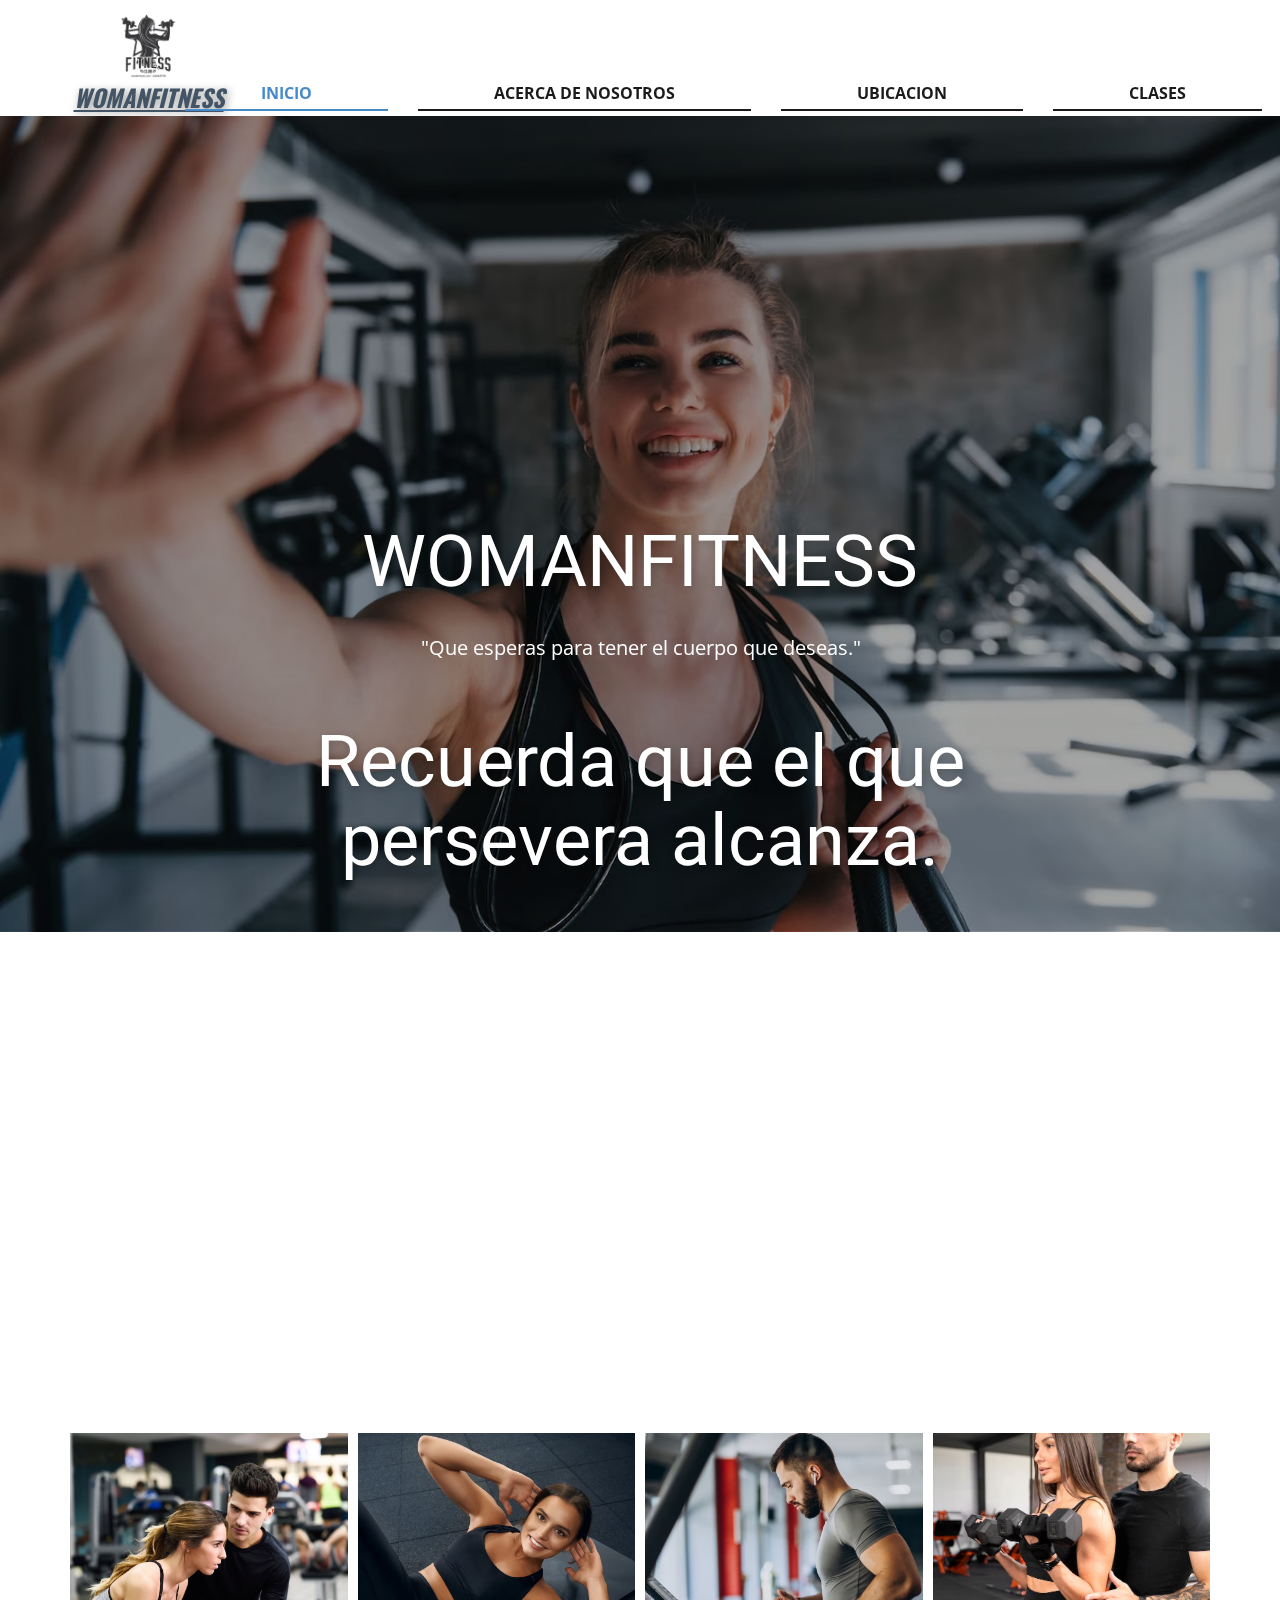
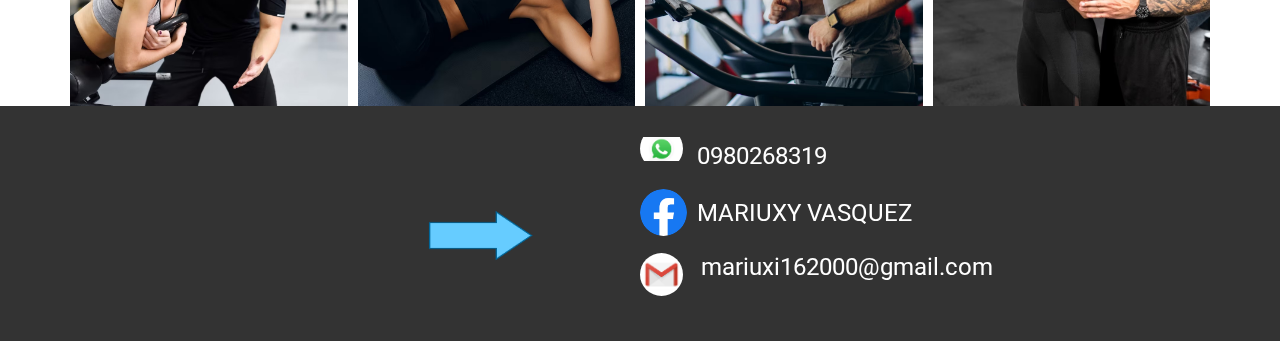
<file: index.html>
<!DOCTYPE html>
<html style="font-size: 16px;" lang="es"><head>
    <meta name="viewport" content="width=device-width, initial-scale=1.0">
    <meta charset="utf-8">
    <meta name="keywords" content="​Contact Us, ​(480) 565-7878, Contact Us">
    <meta name="description" content="">
    <title>INICIO</title>
    <link rel="stylesheet" href="nicepage.css" media="screen">
<link rel="stylesheet" href="INICIO.css" media="screen">
    <script class="u-script" type="text/javascript" src="jquery.js" defer=""></script>
    <script class="u-script" type="text/javascript" src="nicepage.js" defer=""></script>
    <meta name="generator" content="Nicepage 5.11.4, nicepage.com">
    <link id="u-theme-google-font" rel="stylesheet" href="https://fonts.googleapis.com/css?family=Roboto:100,100i,300,300i,400,400i,500,500i,700,700i,900,900i|Open+Sans:300,300i,400,400i,500,500i,600,600i,700,700i,800,800i">
    <link id="u-page-google-font" rel="stylesheet" href="https://fonts.googleapis.com/css?family=Montserrat:100,100i,200,200i,300,300i,400,400i,500,500i,600,600i,700,700i,800,800i,900,900i|Oswald:200,300,400,500,600,700">

</script>

<script>
window.addEventListener('mouseover', initLandbot, { once: true });
window.addEventListener('touchstart', initLandbot, { once: true });
var myLandbot;
function initLandbot() {
  if (!myLandbot) {
    var s = document.createElement('script');s.type = 'text/javascript';s.async = true;
    s.addEventListener('load', function() {
      var myLandbot = new Landbot.Livechat({
        configUrl: 'https://storage.googleapis.com/landbot.online/v3/H-1635537-WDOV4QDXO01OJN4Z/index.json',
      });
    });
    s.src = 'https://cdn.landbot.io/landbot-3/landbot-3.0.0.js';
    var x = document.getElementsByTagName('script')[0];
    x.parentNode.insertBefore(s, x);
  }
}
</script>
    
    <script type="application/ld+json">{
		"@context": "http://schema.org",
		"@type": "Organization",
		"name": "",
		"logo": "images/WhatsAppImage2023-06-18at10.59.18AM.jpeg"
}</script>
    <meta name="theme-color" content="#478ac9">
    <meta property="og:title" content="INICIO">
    <meta property="og:type" content="website">
  <meta data-intl-tel-input-cdn-path="intlTelInput/"></head>
  <body data-home-page="INICIO.html" data-home-page-title="INICIO" class="u-body u-xl-mode" data-lang="es"><header class="u-clearfix u-header" id="sec-0608" data-animation-name="" data-animation-duration="0" data-animation-delay="0" data-animation-direction=""><div class="u-clearfix u-sheet u-sheet-1">
        <a href="https://nicepage.com" class="u-image u-logo u-image-1" data-image-width="260" data-image-height="280">
          <img src="images/WhatsAppImage2023-06-18at10.59.18AM.jpeg" class="u-logo-image u-logo-image-1">
        </a>
        <p class="u-align-center u-custom-font u-font-oswald u-text u-text-palette-1-dark-2 u-text-1" data-animation-name="customAnimationIn" data-animation-duration="2000" data-animation-delay="500">WOMANFITNESS</p>
        <nav class="u-menu u-menu-one-level u-offcanvas u-menu-1">
          <div class="menu-collapse" style="font-size: 1rem; letter-spacing: 0px; font-weight: 700; text-transform: uppercase;">
            <a class="u-button-style u-custom-active-border-color u-custom-active-color u-custom-border u-custom-border-color u-custom-borders u-custom-hover-border-color u-custom-hover-color u-custom-left-right-menu-spacing u-custom-padding-bottom u-custom-text-active-color u-custom-text-color u-custom-text-decoration u-custom-text-hover-color u-custom-top-bottom-menu-spacing u-nav-link u-text-active-palette-1-base u-text-hover-palette-2-base" href="#">
              <svg class="u-svg-link" viewBox="0 0 24 24"><use xmlns:xlink="http://www.w3.org/1999/xlink" xlink:href="#svg-facb"></use></svg>
              <svg class="u-svg-content" version="1.1" id="svg-facb" viewBox="0 0 16 16" x="0px" y="0px" xmlns:xlink="http://www.w3.org/1999/xlink" xmlns="http://www.w3.org/2000/svg"><g><rect y="1" width="16" height="2"></rect><rect y="7" width="16" height="2"></rect><rect y="13" width="16" height="2"></rect>
</g></svg>
            </a>
          </div>
          <div class="u-custom-menu u-nav-container">
            <ul class="u-nav u-spacing-30 u-unstyled u-nav-1"><li class="u-nav-item"><a class="u-border-2 u-border-active-palette-1-base u-border-grey-90 u-border-hover-palette-1-base u-border-no-left u-border-no-right u-border-no-top u-button-style u-nav-link u-text-active-palette-1-base u-text-grey-90 u-text-hover-palette-1-base" href="INICIO.html" style="padding: 8px 76px;">INICIO</a>
</li><li class="u-nav-item"><a class="u-border-2 u-border-active-palette-1-base u-border-grey-90 u-border-hover-palette-1-base u-border-no-left u-border-no-right u-border-no-top u-button-style u-nav-link u-text-active-palette-1-base u-text-grey-90 u-text-hover-palette-1-base" href="ACERCA-DE-NOSOTROS.html" style="padding: 8px 76px;">ACERCA DE NOSOTROS</a>
</li><li class="u-nav-item"><a class="u-border-2 u-border-active-palette-1-base u-border-grey-90 u-border-hover-palette-1-base u-border-no-left u-border-no-right u-border-no-top u-button-style u-nav-link u-text-active-palette-1-base u-text-grey-90 u-text-hover-palette-1-base" href="UBICACION.html" style="padding: 8px 76px;">UBICACION</a>
</li><li class="u-nav-item"><a class="u-border-2 u-border-active-palette-1-base u-border-grey-90 u-border-hover-palette-1-base u-border-no-left u-border-no-right u-border-no-top u-button-style u-nav-link u-text-active-palette-1-base u-text-grey-90 u-text-hover-palette-1-base" href="CLASES.html" style="padding: 8px 76px;">CLASES</a>
</li></ul>
          </div>
          <div class="u-custom-menu u-nav-container-collapse">
            <div class="u-black u-container-style u-inner-container-layout u-opacity u-opacity-95 u-sidenav">
              <div class="u-inner-container-layout u-sidenav-overflow">
                <div class="u-menu-close"></div>
                <ul class="u-align-center u-nav u-popupmenu-items u-unstyled u-nav-2"><li class="u-nav-item"><a class="u-button-style u-nav-link" href="INICIO.html">INICIO</a>
</li><li class="u-nav-item"><a class="u-button-style u-nav-link" href="ACERCA-DE-NOSOTROS.html">ACERCA DE NOSOTROS</a>
</li><li class="u-nav-item"><a class="u-button-style u-nav-link" href="UBICACION.html">UBICACION</a>
</li><li class="u-nav-item"><a class="u-button-style u-nav-link" href="CLASES.html">CLASES</a>
</li></ul>
              </div>
            </div>
            <div class="u-black u-menu-overlay u-opacity u-opacity-70"></div>
          </div>
        </nav>
      </div></header> 
    <section class="skrollable skrollable-between u-align-center u-clearfix u-container-align-center u-image u-shading u-section-1" src="" id="sec-c8b7" data-image-width="1380" data-image-height="920">
      <div class="u-clearfix u-sheet u-sheet-1">
        <h1 class="u-align-center u-text u-text-1" data-animation-name="customAnimationIn" data-animation-duration="1750" data-animation-delay="500">WOMANFITNESS</h1>
        <p class="u-align-center u-text u-text-2" data-animation-name="customAnimationIn" data-animation-duration="1500">"Que esperas para tener el cuerpo que deseas."</p>
        <h1 class="u-align-center u-text u-text-3" data-animation-name="customAnimationIn" data-animation-duration="1750" data-animation-delay="500">Recuerda que el que persevera alcanza.<br>
        </h1>
      </div>
    </section>
    <section class="u-align-center u-clearfix u-section-2" id="carousel_5424">
      <div class="u-clearfix u-sheet u-sheet-1">
        <h2 class="u-custom-font u-font-montserrat u-text u-text-default u-text-palette-2-base u-text-1" data-animation-name="customAnimationIn" data-animation-duration="1500" data-animation-delay="0">Con la ayuda de nuestros&nbsp;<br>entrenadores especializados<br>te daran rutinas acordes a lo<br>que deseas para tu cuerpo.
        </h2>
        <p class="u-custom-font u-font-montserrat u-text u-text-default u-text-2" data-animation-name="customAnimationIn" data-animation-duration="1500" data-animation-delay="500"><b>horarios de atencion&nbsp;</b>
          <br>Lunes - Jueves: 6:00am - 10pm <br>Viernes: 6:30am - 9pm <br>Sabados&amp; Domingo: 8am - 8pm
        </p>
        <div class="u-expanded-width u-gallery u-layout-grid u-lightbox u-no-transition u-show-text-none u-gallery-1">
          <div class="u-gallery-inner u-gallery-inner-1">
            <div class="u-effect-hover-zoom u-gallery-item">
              <div class="u-back-slide" data-image-width="1380" data-image-height="920">
                <img class="u-back-image u-expanded" src="images/66579.jpg">
              </div>
              <div class="u-over-slide u-shading u-over-slide-1"></div>
            </div>
            <div class="u-effect-hover-zoom u-gallery-item">
              <div class="u-back-slide" data-image-width="1380" data-image-height="920">
                <img class="u-back-image u-expanded" src="images/5776.jpg">
              </div>
              <div class="u-over-slide u-shading u-over-slide-2"></div>
            </div>
            <div class="u-effect-hover-zoom u-gallery-item">
              <div class="u-back-slide" data-image-width="1380" data-image-height="920">
                <img class="u-back-image u-expanded" src="images/Untitled-2.jpg">
              </div>
              <div class="u-over-slide u-shading u-over-slide-3"></div>
            </div>
            <div class="u-effect-hover-zoom u-gallery-item">
              <div class="u-back-slide" data-image-width="740" data-image-height="1110">
                <img class="u-back-image u-expanded" src="images/34.jpg">
              </div>
              <div class="u-over-slide u-shading u-over-slide-4"></div>
            </div>
          </div>
        </div>
      </div>
    </section>
    
    
    <footer class="u-align-center u-clearfix u-footer u-grey-80 u-footer" id="sec-f380"><div class="u-clearfix u-sheet u-sheet-1">
        <img class="u-image u-image-circle u-image-contain u-image-1" src="images/logo-whatsapp_16076.jpg" alt="" data-image-width="806" data-image-height="453">
        <h4 class="u-text u-text-default-lg u-text-default-md u-text-default-sm u-text-default-xs u-text-1">0980268319</h4>
        <img class="u-image u-image-circle u-image-contain u-preserve-proportions u-image-2" src="images/facebook-logo-3-1.png" alt="" data-image-width="1440" data-image-height="1440">
        <h4 class="u-text u-text-2">MARIUXY VASQUEZ</h4>
        <img class="u-image u-image-contain u-image-round u-radius-10 u-image-3" src="images/1200px-Flecha_tesela.svg.png" alt="" data-image-width="1200" data-image-height="597">
        <img class="u-image u-image-circle u-image-4" src="images/download.png" alt="" data-image-width="283" data-image-height="178">
        <h4 class="u-text u-text-default-lg u-text-default-md u-text-default-sm u-text-default-xs u-text-3">mariuxi162000@gmail.com</h4>
      </div></footer>
    <section class="u-backlink u-clearfix u-grey-80">
  
</body></html>
</file>
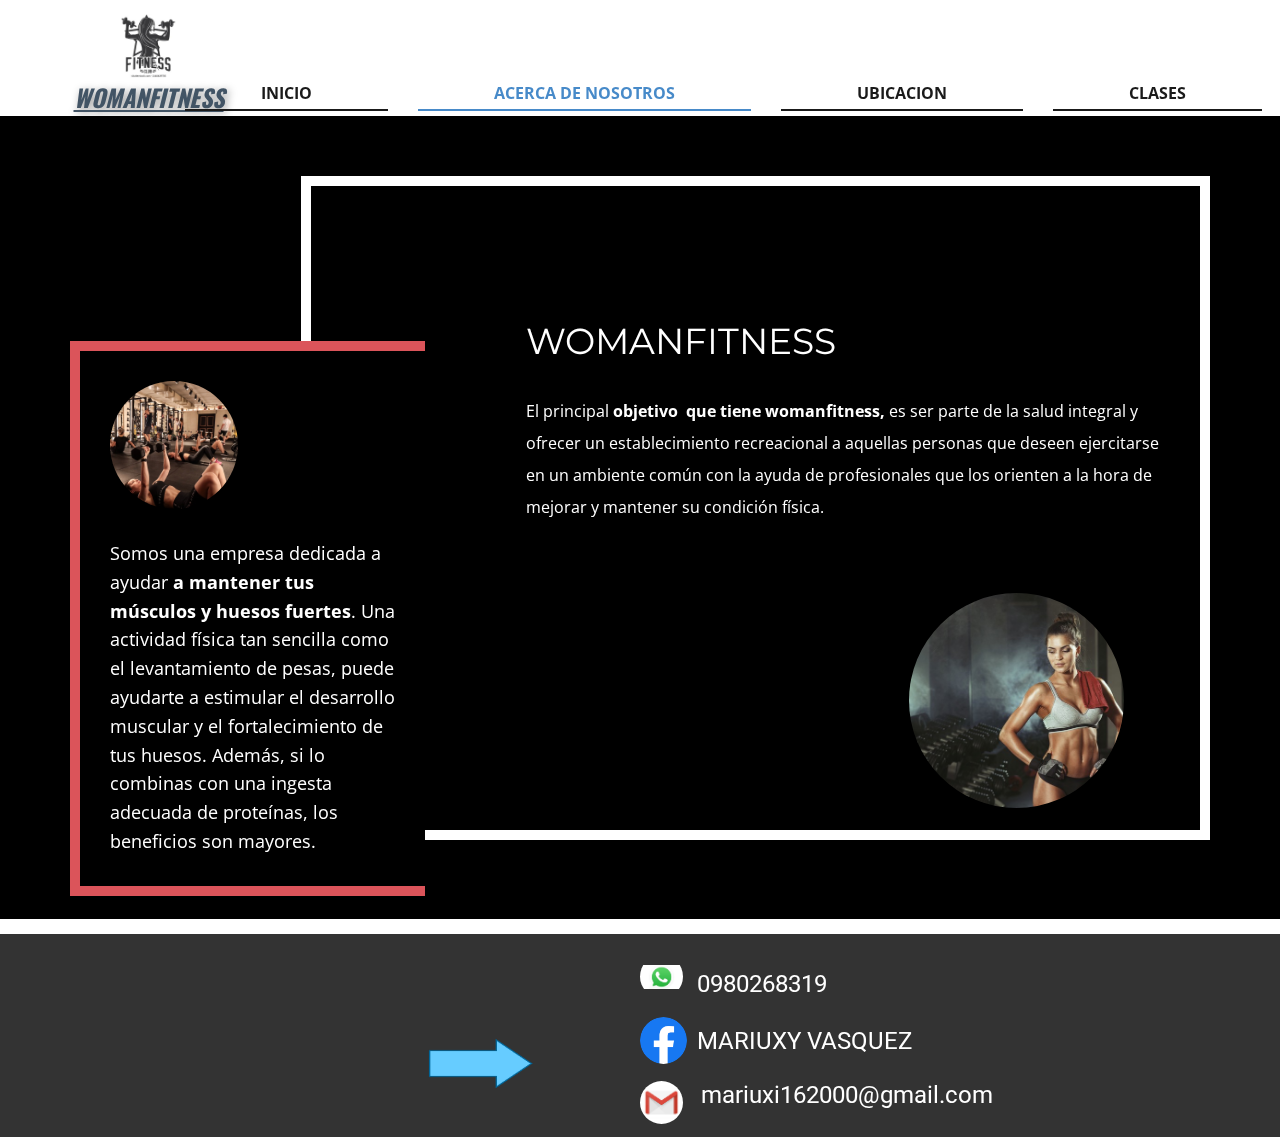
<file: ACERCA-DE-NOSOTROS.html>
<!DOCTYPE html>
<html style="font-size: 16px;" lang="es"><head>
    <meta name="viewport" content="width=device-width, initial-scale=1.0">
    <meta charset="utf-8">
    <meta name="keywords" content="WOMANFITNESS">
    <meta name="description" content="">
    <title>ACERCA DE NOSOTROS</title>
    <link rel="stylesheet" href="nicepage.css" media="screen">
<link rel="stylesheet" href="ACERCA-DE-NOSOTROS.css" media="screen">
    <script class="u-script" type="text/javascript" src="jquery.js" defer=""></script>
    <script class="u-script" type="text/javascript" src="nicepage.js" defer=""></script>
    <meta name="generator" content="Nicepage 5.11.4, nicepage.com">
    <link id="u-theme-google-font" rel="stylesheet" href="https://fonts.googleapis.com/css?family=Roboto:100,100i,300,300i,400,400i,500,500i,700,700i,900,900i|Open+Sans:300,300i,400,400i,500,500i,600,600i,700,700i,800,800i">
    <link id="u-page-google-font" rel="stylesheet" href="https://fonts.googleapis.com/css?family=Montserrat:100,100i,200,200i,300,300i,400,400i,500,500i,600,600i,700,700i,800,800i,900,900i|Oswald:200,300,400,500,600,700">
    
    
    
    <script type="application/ld+json">{
		"@context": "http://schema.org",
		"@type": "Organization",
		"name": "",
		"logo": "images/WhatsAppImage2023-06-18at10.59.18AM.jpeg"
}</script>
    <meta name="theme-color" content="#478ac9">
    <meta property="og:title" content="ACERCA DE NOSOTROS">
    <meta property="og:type" content="website">
  <meta data-intl-tel-input-cdn-path="intlTelInput/"></head>
  <body class="u-body u-xl-mode" data-lang="es"><header class="u-clearfix u-header" id="sec-0608" data-animation-name="" data-animation-duration="0" data-animation-delay="0" data-animation-direction=""><div class="u-clearfix u-sheet u-sheet-1">
        <a href="https://nicepage.com" class="u-image u-logo u-image-1" data-image-width="260" data-image-height="280">
          <img src="images/WhatsAppImage2023-06-18at10.59.18AM.jpeg" class="u-logo-image u-logo-image-1">
        </a>
        <p class="u-align-center u-custom-font u-font-oswald u-text u-text-palette-1-dark-2 u-text-1" data-animation-name="customAnimationIn" data-animation-duration="2000" data-animation-delay="500">WOMANFITNESS</p>
        <nav class="u-menu u-menu-one-level u-offcanvas u-menu-1">
          <div class="menu-collapse" style="font-size: 1rem; letter-spacing: 0px; font-weight: 700; text-transform: uppercase;">
            <a class="u-button-style u-custom-active-border-color u-custom-active-color u-custom-border u-custom-border-color u-custom-borders u-custom-hover-border-color u-custom-hover-color u-custom-left-right-menu-spacing u-custom-padding-bottom u-custom-text-active-color u-custom-text-color u-custom-text-decoration u-custom-text-hover-color u-custom-top-bottom-menu-spacing u-nav-link u-text-active-palette-1-base u-text-hover-palette-2-base" href="#">
              <svg class="u-svg-link" viewBox="0 0 24 24"><use xmlns:xlink="http://www.w3.org/1999/xlink" xlink:href="#svg-facb"></use></svg>
              <svg class="u-svg-content" version="1.1" id="svg-facb" viewBox="0 0 16 16" x="0px" y="0px" xmlns:xlink="http://www.w3.org/1999/xlink" xmlns="http://www.w3.org/2000/svg"><g><rect y="1" width="16" height="2"></rect><rect y="7" width="16" height="2"></rect><rect y="13" width="16" height="2"></rect>
</g></svg>
            </a>
          </div>
          <div class="u-custom-menu u-nav-container">
            <ul class="u-nav u-spacing-30 u-unstyled u-nav-1"><li class="u-nav-item"><a class="u-border-2 u-border-active-palette-1-base u-border-grey-90 u-border-hover-palette-1-base u-border-no-left u-border-no-right u-border-no-top u-button-style u-nav-link u-text-active-palette-1-base u-text-grey-90 u-text-hover-palette-1-base" href="INICIO.html" style="padding: 8px 76px;">INICIO</a>
</li><li class="u-nav-item"><a class="u-border-2 u-border-active-palette-1-base u-border-grey-90 u-border-hover-palette-1-base u-border-no-left u-border-no-right u-border-no-top u-button-style u-nav-link u-text-active-palette-1-base u-text-grey-90 u-text-hover-palette-1-base" href="ACERCA-DE-NOSOTROS.html" style="padding: 8px 76px;">ACERCA DE NOSOTROS</a>
</li><li class="u-nav-item"><a class="u-border-2 u-border-active-palette-1-base u-border-grey-90 u-border-hover-palette-1-base u-border-no-left u-border-no-right u-border-no-top u-button-style u-nav-link u-text-active-palette-1-base u-text-grey-90 u-text-hover-palette-1-base" href="UBICACION.html" style="padding: 8px 76px;">UBICACION</a>
</li><li class="u-nav-item"><a class="u-border-2 u-border-active-palette-1-base u-border-grey-90 u-border-hover-palette-1-base u-border-no-left u-border-no-right u-border-no-top u-button-style u-nav-link u-text-active-palette-1-base u-text-grey-90 u-text-hover-palette-1-base" href="CLASES.html" style="padding: 8px 76px;">CLASES</a>
</li></ul>
          </div>
          <div class="u-custom-menu u-nav-container-collapse">
            <div class="u-black u-container-style u-inner-container-layout u-opacity u-opacity-95 u-sidenav">
              <div class="u-inner-container-layout u-sidenav-overflow">
                <div class="u-menu-close"></div>
                <ul class="u-align-center u-nav u-popupmenu-items u-unstyled u-nav-2"><li class="u-nav-item"><a class="u-button-style u-nav-link" href="INICIO.html">INICIO</a>
</li><li class="u-nav-item"><a class="u-button-style u-nav-link" href="ACERCA-DE-NOSOTROS.html">ACERCA DE NOSOTROS</a>
</li><li class="u-nav-item"><a class="u-button-style u-nav-link" href="UBICACION.html">UBICACION</a>
</li><li class="u-nav-item"><a class="u-button-style u-nav-link" href="CLASES.html">CLASES</a>
</li></ul>
              </div>
            </div>
            <div class="u-black u-menu-overlay u-opacity u-opacity-70"></div>
          </div>
        </nav>
      </div></header>
    <section class="u-align-center u-black u-clearfix u-container-align-center-xl u-container-align-left-md u-section-1" id="carousel_e628">
      <div class="u-clearfix u-sheet u-sheet-1">
        <div class="u-align-left u-border-10 u-border-white u-container-style u-group u-shape-rectangle u-group-1" data-animation-name="customAnimationIn" data-animation-duration="1500" data-animation-delay="500">
          <div class="u-container-layout u-container-layout-1">
            <h2 class="u-align-left u-custom-font u-font-montserrat u-text u-text-1">WOMANFITNESS</h2>
            <p class="u-align-left u-text u-text-2">El principal&nbsp;<b>objetivo&nbsp; que tiene womanfitness,&nbsp;</b>es ser parte de la salud integral y ofrecer un establecimiento recreacional a aquellas personas que deseen ejercitarse en un ambiente común con la ayuda de profesionales que los orienten a la hora de mejorar y mantener su condición física.<br>
            </p>
            <img class="u-image u-image-circle u-image-1" src="images/mantas-de-felpa-mujer-descansando-durante-el-ejercicio-en-el-gimnasio.jpg.jpg" alt="" data-image-width="700" data-image-height="467">
          </div>
        </div>
        <div class="u-align-center u-black u-border-10 u-border-no-right u-border-palette-2-base u-container-align-left u-container-style u-group u-group-2" data-animation-name="customAnimationIn" data-animation-duration="1500" data-animation-delay="250">
          <div class="u-container-layout u-valign-middle u-container-layout-2">
            <div class="u-image u-image-circle u-image-2" alt="" data-image-width="800" data-image-height="600"></div>
            <p class="u-align-left u-text u-text-default u-text-3"> Somos una empresa dedicada a ayudar<b>&nbsp;a mantener tus músculos y huesos fuertes</b>. Una actividad física tan sencilla como el levantamiento de pesas, puede ayudarte a estimular el desarrollo muscular y el fortalecimiento de tus huesos. Además, si lo combinas con una ingesta adecuada de proteínas, los beneficios son mayores.
            </p>
          </div>
        </div>
      </div>
    </section>
    <section class="u-clearfix u-section-2" id="sec-6d51">
      <div class="u-clearfix u-sheet u-sheet-1"></div>
    </section>
    
    
    <footer class="u-align-center u-clearfix u-footer u-grey-80 u-footer" id="sec-f380"><div class="u-clearfix u-sheet u-sheet-1">
        <img class="u-image u-image-circle u-image-contain u-image-1" src="images/logo-whatsapp_16076.jpg" alt="" data-image-width="806" data-image-height="453">
        <h4 class="u-text u-text-default-lg u-text-default-md u-text-default-sm u-text-default-xs u-text-1">0980268319</h4>
        <img class="u-image u-image-circle u-image-contain u-preserve-proportions u-image-2" src="images/facebook-logo-3-1.png" alt="" data-image-width="1440" data-image-height="1440">
        <h4 class="u-text u-text-2">MARIUXY VASQUEZ</h4>
        <img class="u-image u-image-contain u-image-round u-radius-10 u-image-3" src="images/1200px-Flecha_tesela.svg.png" alt="" data-image-width="1200" data-image-height="597">
        <img class="u-image u-image-circle u-image-4" src="images/download.png" alt="" data-image-width="283" data-image-height="178">
        <h4 class="u-text u-text-default-lg u-text-default-md u-text-default-sm u-text-default-xs u-text-3">mariuxi162000@gmail.com</h4>
      </div></footer>
  
</body></html>
</file>
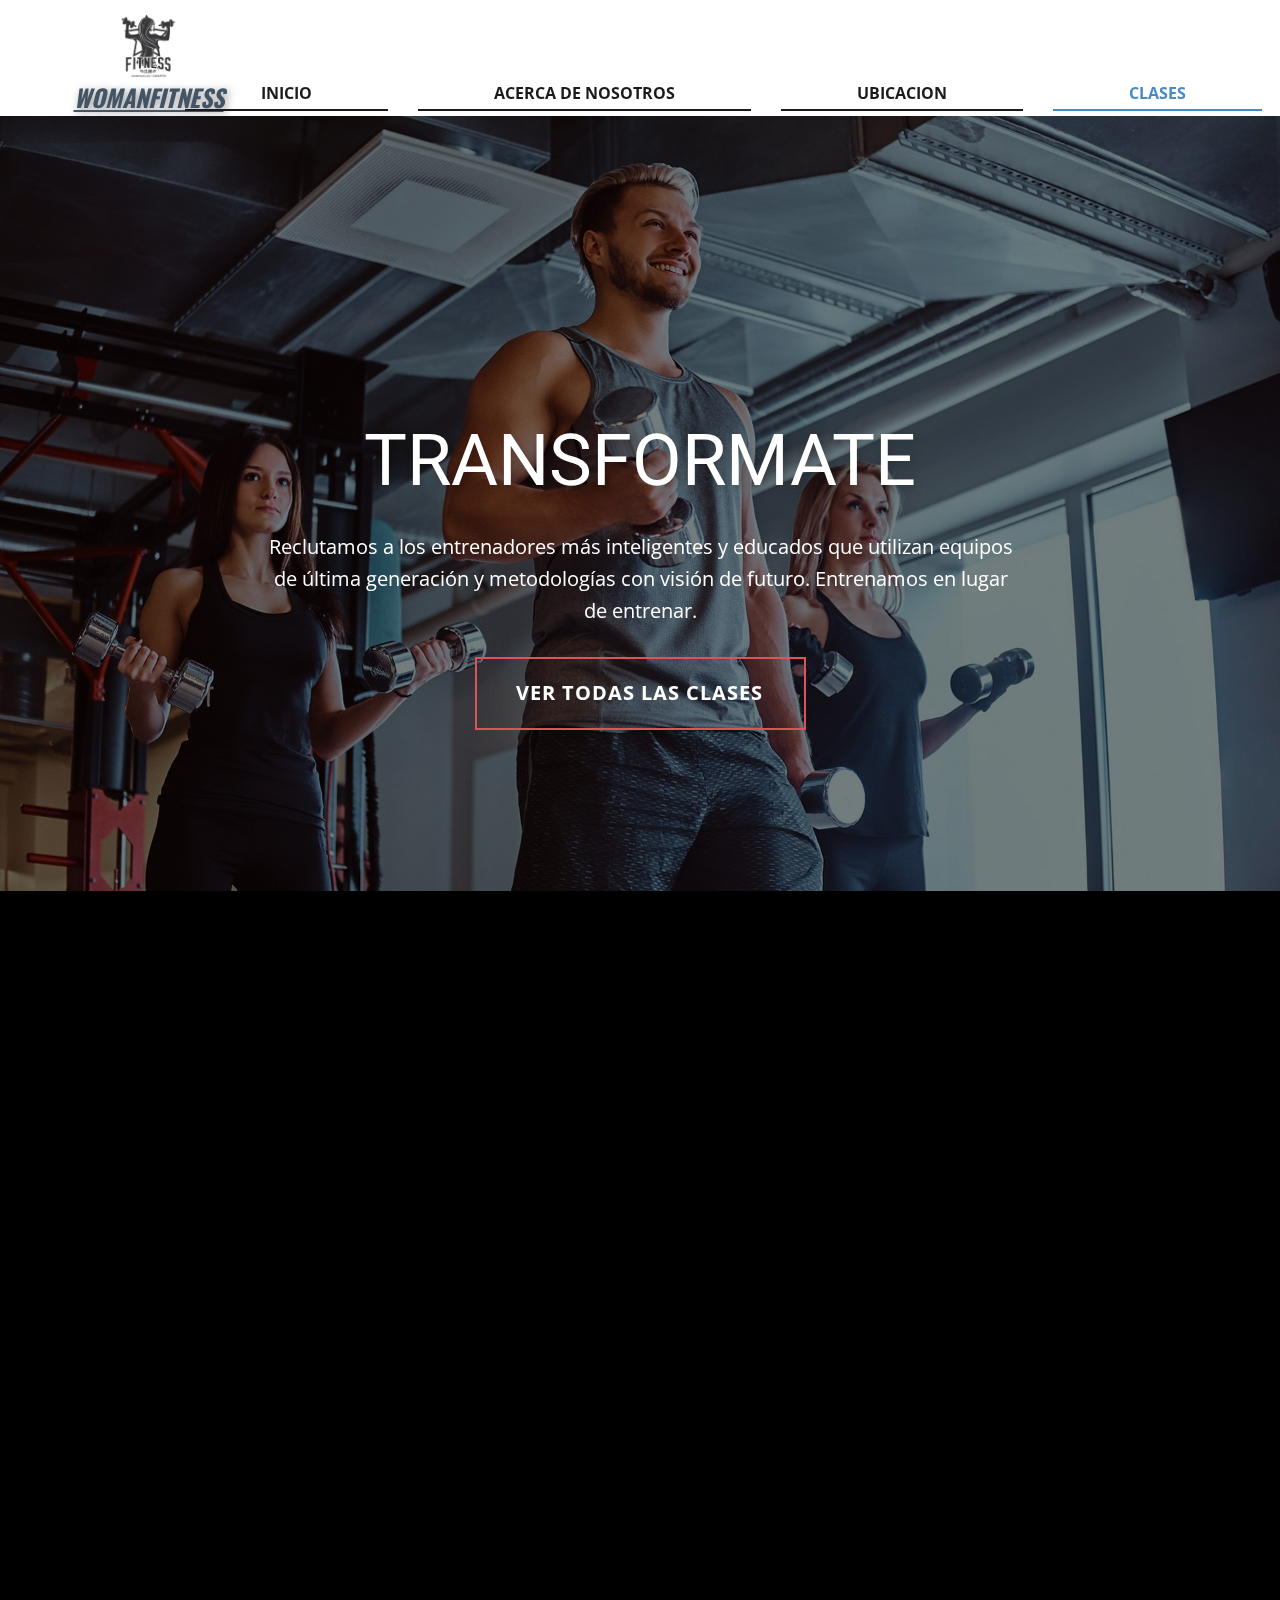
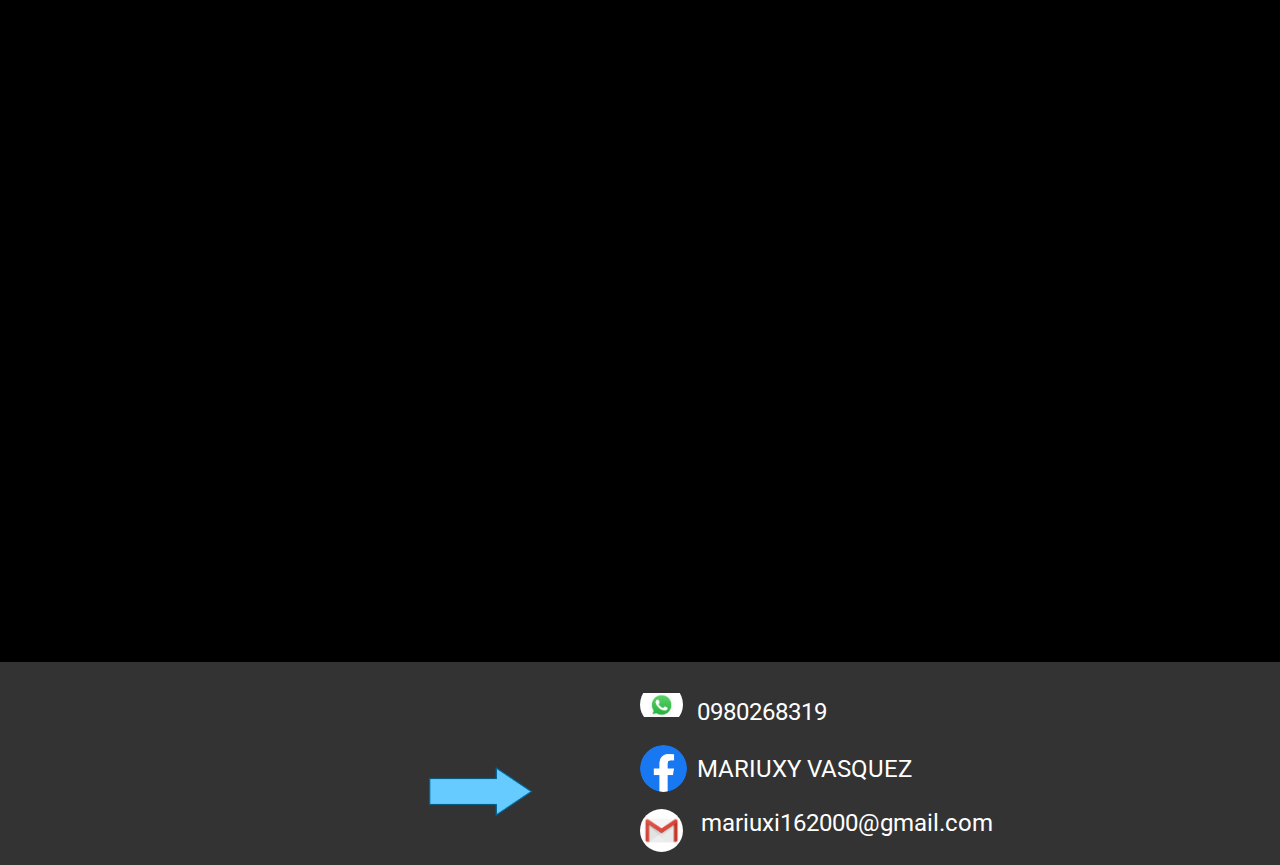
<file: CLASES.html>
<!DOCTYPE html>
<html style="font-size: 16px;" lang="es"><head>
    <meta name="viewport" content="width=device-width, initial-scale=1.0">
    <meta charset="utf-8">
    <meta name="keywords" content="Transform Yourself, ​Classes&nbsp;for all levels, ​Formats, ​See more, follow us on, Contact Us">
    <meta name="description" content="">
    <title>CLASES</title>
    <link rel="stylesheet" href="nicepage.css" media="screen">
<link rel="stylesheet" href="CLASES.css" media="screen">
    <script class="u-script" type="text/javascript" src="jquery.js" defer=""></script>
    <script class="u-script" type="text/javascript" src="nicepage.js" defer=""></script>
    <meta name="generator" content="Nicepage 5.11.4, nicepage.com">
    <link id="u-theme-google-font" rel="stylesheet" href="https://fonts.googleapis.com/css?family=Roboto:100,100i,300,300i,400,400i,500,500i,700,700i,900,900i|Open+Sans:300,300i,400,400i,500,500i,600,600i,700,700i,800,800i">
    <link id="u-page-google-font" rel="stylesheet" href="https://fonts.googleapis.com/css?family=Oswald:200,300,400,500,600,700">
    
    
    
    <script type="application/ld+json">{
		"@context": "http://schema.org",
		"@type": "Organization",
		"name": "",
		"logo": "images/WhatsAppImage2023-06-18at10.59.18AM.jpeg"
}</script>
    <meta name="theme-color" content="#478ac9">
    <meta property="og:title" content="CLASES">
    <meta property="og:type" content="website">
  <meta data-intl-tel-input-cdn-path="intlTelInput/"></head>
  <body class="u-body u-xl-mode" data-lang="es"><header class="u-clearfix u-header" id="sec-0608" data-animation-name="" data-animation-duration="0" data-animation-delay="0" data-animation-direction=""><div class="u-clearfix u-sheet u-sheet-1">
        <a href="https://nicepage.com" class="u-image u-logo u-image-1" data-image-width="260" data-image-height="280">
          <img src="images/WhatsAppImage2023-06-18at10.59.18AM.jpeg" class="u-logo-image u-logo-image-1">
        </a>
        <p class="u-align-center u-custom-font u-font-oswald u-text u-text-palette-1-dark-2 u-text-1" data-animation-name="customAnimationIn" data-animation-duration="2000" data-animation-delay="500">WOMANFITNESS</p>
        <nav class="u-menu u-menu-one-level u-offcanvas u-menu-1">
          <div class="menu-collapse" style="font-size: 1rem; letter-spacing: 0px; font-weight: 700; text-transform: uppercase;">
            <a class="u-button-style u-custom-active-border-color u-custom-active-color u-custom-border u-custom-border-color u-custom-borders u-custom-hover-border-color u-custom-hover-color u-custom-left-right-menu-spacing u-custom-padding-bottom u-custom-text-active-color u-custom-text-color u-custom-text-decoration u-custom-text-hover-color u-custom-top-bottom-menu-spacing u-nav-link u-text-active-palette-1-base u-text-hover-palette-2-base" href="#">
              <svg class="u-svg-link" viewBox="0 0 24 24"><use xmlns:xlink="http://www.w3.org/1999/xlink" xlink:href="#svg-facb"></use></svg>
              <svg class="u-svg-content" version="1.1" id="svg-facb" viewBox="0 0 16 16" x="0px" y="0px" xmlns:xlink="http://www.w3.org/1999/xlink" xmlns="http://www.w3.org/2000/svg"><g><rect y="1" width="16" height="2"></rect><rect y="7" width="16" height="2"></rect><rect y="13" width="16" height="2"></rect>
</g></svg>
            </a>
          </div>
          <div class="u-custom-menu u-nav-container">
            <ul class="u-nav u-spacing-30 u-unstyled u-nav-1"><li class="u-nav-item"><a class="u-border-2 u-border-active-palette-1-base u-border-grey-90 u-border-hover-palette-1-base u-border-no-left u-border-no-right u-border-no-top u-button-style u-nav-link u-text-active-palette-1-base u-text-grey-90 u-text-hover-palette-1-base" href="INICIO.html" style="padding: 8px 76px;">INICIO</a>
</li><li class="u-nav-item"><a class="u-border-2 u-border-active-palette-1-base u-border-grey-90 u-border-hover-palette-1-base u-border-no-left u-border-no-right u-border-no-top u-button-style u-nav-link u-text-active-palette-1-base u-text-grey-90 u-text-hover-palette-1-base" href="ACERCA-DE-NOSOTROS.html" style="padding: 8px 76px;">ACERCA DE NOSOTROS</a>
</li><li class="u-nav-item"><a class="u-border-2 u-border-active-palette-1-base u-border-grey-90 u-border-hover-palette-1-base u-border-no-left u-border-no-right u-border-no-top u-button-style u-nav-link u-text-active-palette-1-base u-text-grey-90 u-text-hover-palette-1-base" href="UBICACION.html" style="padding: 8px 76px;">UBICACION</a>
</li><li class="u-nav-item"><a class="u-border-2 u-border-active-palette-1-base u-border-grey-90 u-border-hover-palette-1-base u-border-no-left u-border-no-right u-border-no-top u-button-style u-nav-link u-text-active-palette-1-base u-text-grey-90 u-text-hover-palette-1-base" href="CLASES.html" style="padding: 8px 76px;">CLASES</a>
</li></ul>
          </div>
          <div class="u-custom-menu u-nav-container-collapse">
            <div class="u-black u-container-style u-inner-container-layout u-opacity u-opacity-95 u-sidenav">
              <div class="u-inner-container-layout u-sidenav-overflow">
                <div class="u-menu-close"></div>
                <ul class="u-align-center u-nav u-popupmenu-items u-unstyled u-nav-2"><li class="u-nav-item"><a class="u-button-style u-nav-link" href="INICIO.html">INICIO</a>
</li><li class="u-nav-item"><a class="u-button-style u-nav-link" href="ACERCA-DE-NOSOTROS.html">ACERCA DE NOSOTROS</a>
</li><li class="u-nav-item"><a class="u-button-style u-nav-link" href="UBICACION.html">UBICACION</a>
</li><li class="u-nav-item"><a class="u-button-style u-nav-link" href="CLASES.html">CLASES</a>
</li></ul>
              </div>
            </div>
            <div class="u-black u-menu-overlay u-opacity u-opacity-70"></div>
          </div>
        </nav>
      </div></header> 
    <section class="skrollable skrollable-between u-align-center u-clearfix u-container-align-center u-image u-shading u-section-1" src="" id="sec-c8b7" data-image-width="1980" data-image-height="1320">
      <div class="u-clearfix u-sheet u-sheet-1">
        <h1 class="u-align-center u-text u-text-1" data-animation-name="customAnimationIn" data-animation-duration="1750" data-animation-delay="500">TRANSFORMATE<br>
        </h1>
        <p class="u-align-center u-text u-text-2" data-animation-name="customAnimationIn" data-animation-duration="1500"> Reclutamos a los entrenadores más inteligentes y educados que utilizan equipos de última generación y metodologías con visión de futuro. Entrenamos en lugar de entrenar. </p>
        <a href="CLASES.html#carousel_f80b" class="u-active-palette-2-base u-align-center u-border-2 u-border-active-palette-2-base u-border-hover-palette-2-base u-border-palette-2-base u-btn u-button-style u-hover-palette-2-base u-none u-text-active-black u-text-body-alt-color u-text-hover-black u-btn-1" data-animation-name="customAnimationIn" data-animation-duration="1500" data-animation-delay="500">VER TODAS LAS CLASES</a>
      </div>
    </section>
    <section class="u-align-center u-black u-clearfix u-section-2" id="carousel_f80b">
      <div class="u-clearfix u-sheet u-valign-middle u-sheet-1">
        <h2 class="u-align-center u-text u-text-default u-text-1" data-animation-name="customAnimationIn" data-animation-duration="1500">Clases parar todos los niveles</h2>
        <div class="u-expanded-width u-list u-list-1">
          <div class="u-repeater u-repeater-1">
            <div class="u-align-center u-container-style u-list-item u-repeater-item u-shape-rectangle u-white u-list-item-1" data-animation-name="customAnimationIn" data-animation-duration="1750" data-animation-delay="0">
              <div class="u-container-layout u-similar-container u-container-layout-1">
                <div class="u-align-center u-container-align-center u-container-style u-expanded-width u-group u-palette-2-base u-group-1" data-animation-name="" data-animation-duration="0" data-animation-delay="0" data-animation-direction="">
                  <div class="u-container-layout u-valign-middle u-container-layout-2">
                    <h4 class="u-align-center u-text u-text-default u-text-2" data-animation-name="customAnimationIn" data-animation-duration="1500" data-animation-delay="500">Crossfit</h4>
                  </div>
                </div>
                <img alt="" class="u-expanded-width u-image u-image-default u-image-1" src="images/346.jpg" data-image-width="1380" data-image-height="920">
              </div>
            </div>
            <div class="u-align-center u-container-style u-list-item u-repeater-item u-shape-rectangle u-white u-list-item-2" data-animation-name="customAnimationIn" data-animation-duration="1750" data-animation-delay="0">
              <div class="u-container-layout u-similar-container u-container-layout-3">
                <div class="u-align-center u-container-align-center u-container-style u-expanded-width u-group u-palette-2-base u-group-2" data-animation-name="" data-animation-duration="0" data-animation-delay="0" data-animation-direction="">
                  <div class="u-container-layout u-valign-middle u-container-layout-4">
                    <h4 class="u-align-center u-text u-text-default u-text-3" data-animation-name="customAnimationIn" data-animation-duration="1500" data-animation-delay="500">Convinar actividddades</h4>
                  </div>
                </div>
                <img alt="" class="u-expanded-width u-image u-image-default u-image-2" src="images/hhhh.jpg" data-image-width="1000" data-image-height="667">
              </div>
            </div>
            <div class="u-align-center u-container-style u-list-item u-repeater-item u-shape-rectangle u-white u-list-item-3" data-animation-name="customAnimationIn" data-animation-duration="1750" data-animation-delay="0">
              <div class="u-container-layout u-similar-container u-container-layout-5">
                <div class="u-align-center u-container-align-center u-container-style u-expanded-width u-group u-palette-2-base u-group-3" data-animation-name="" data-animation-duration="0" data-animation-delay="0" data-animation-direction="">
                  <div class="u-container-layout u-valign-middle u-container-layout-6">
                    <h4 class="u-align-center u-text u-text-default u-text-4" data-animation-name="customAnimationIn" data-animation-duration="1500" data-animation-delay="500"> Clases de boxeo</h4>
                  </div>
                </div>
                <img alt="" class="u-expanded-width u-image u-image-default u-image-3" src="images/vvv.jpg" data-image-width="873" data-image-height="873">
              </div>
            </div>
            <div class="u-align-center u-container-style u-list-item u-repeater-item u-shape-rectangle u-video-cover u-white u-list-item-4" data-animation-name="customAnimationIn" data-animation-duration="1750" data-animation-delay="0">
              <div class="u-container-layout u-similar-container u-container-layout-7">
                <div class="u-align-center u-container-align-center u-container-style u-expanded-width u-group u-palette-2-base u-group-4" data-animation-name="" data-animation-duration="0" data-animation-delay="0" data-animation-direction="">
                  <div class="u-container-layout u-valign-middle u-container-layout-8">
                    <h4 class="u-align-center u-text u-text-default u-text-5" data-animation-name="customAnimationIn" data-animation-duration="1500" data-animation-delay="500">Entrenamiento personal</h4>
                  </div>
                </div>
                <img alt="" class="u-expanded-width u-image u-image-default u-image-4" src="images/gh.jpg" data-image-width="1380" data-image-height="920">
              </div>
            </div>
            <div class="u-align-center u-container-style u-list-item u-repeater-item u-shape-rectangle u-video-cover u-white u-list-item-5" data-animation-name="customAnimationIn" data-animation-duration="1750" data-animation-delay="0">
              <div class="u-container-layout u-similar-container u-container-layout-9">
                <div class="u-align-center u-container-align-center u-container-style u-expanded-width u-group u-palette-2-base u-group-5" data-animation-name="" data-animation-duration="0" data-animation-delay="0" data-animation-direction="">
                  <div class="u-container-layout u-valign-middle u-container-layout-10">
                    <h4 class="u-align-center u-text u-text-default u-text-6" data-animation-name="customAnimationIn" data-animation-duration="1500" data-animation-delay="500">Culturismo</h4>
                  </div>
                </div>
                <img alt="" class="u-expanded-width u-image u-image-default u-image-5" src="images/tr.jpg" data-image-width="1380" data-image-height="920">
              </div>
            </div>
            <div class="u-align-center u-container-style u-list-item u-repeater-item u-shape-rectangle u-white u-list-item-6" data-animation-name="customAnimationIn" data-animation-duration="1750" data-animation-delay="0">
              <div class="u-container-layout u-similar-container u-container-layout-11">
                <div class="u-align-center u-container-align-center u-container-style u-expanded-width u-group u-palette-2-base u-group-6" data-animation-name="" data-animation-duration="0" data-animation-delay="0" data-animation-direction="">
                  <div class="u-container-layout u-valign-middle u-container-layout-12">
                    <h4 class="u-align-center u-text u-text-default u-text-7" data-animation-name="customAnimationIn" data-animation-duration="1500" data-animation-delay="500">Entrenamiento TRX</h4>
                  </div>
                </div>
                <img alt="" class="u-expanded-width u-image u-image-default u-image-6" src="images/hhhh1.jpg" data-image-width="1380" data-image-height="920">
              </div>
            </div>
            <div class="u-align-center u-container-style u-list-item u-repeater-item u-shape-rectangle u-white u-list-item-7" data-animation-name="customAnimationIn" data-animation-duration="1750" data-animation-delay="0">
              <div class="u-container-layout u-similar-container u-container-layout-13">
                <div class="u-align-center u-container-align-center u-container-style u-expanded-width u-group u-palette-2-base u-group-7" data-animation-name="" data-animation-duration="0" data-animation-delay="0" data-animation-direction="">
                  <div class="u-container-layout u-valign-middle u-container-layout-14">
                    <h4 class="u-align-center u-text u-text-default u-text-8" data-animation-name="customAnimationIn" data-animation-duration="1500" data-animation-delay="500">Remo</h4>
                  </div>
                </div>
                <img alt="" class="u-expanded-width u-image u-image-default u-image-7" src="images/6.jpg" data-image-width="1380" data-image-height="920">
              </div>
            </div>
            <div class="u-align-center u-container-style u-list-item u-repeater-item u-shape-rectangle u-white u-list-item-8" data-animation-name="customAnimationIn" data-animation-duration="1750" data-animation-delay="0">
              <div class="u-container-layout u-similar-container u-container-layout-15">
                <div class="u-align-center u-container-align-center u-container-style u-expanded-width u-group u-palette-2-base u-group-8" data-animation-name="" data-animation-duration="0" data-animation-delay="0" data-animation-direction="">
                  <div class="u-container-layout u-valign-middle u-container-layout-16">
                    <h4 class="u-align-center u-text u-text-default u-text-9" data-animation-name="customAnimationIn" data-animation-duration="1500" data-animation-delay="500">Club de barra</h4>
                  </div>
                </div>
                <img alt="" class="u-expanded-width u-image u-image-default u-image-8" src="images/577.jpg" data-image-width="1380" data-image-height="920">
              </div>
            </div>
            <div class="u-align-center u-container-style u-list-item u-repeater-item u-shape-rectangle u-white u-list-item-9" data-animation-name="customAnimationIn" data-animation-duration="1750" data-animation-delay="0">
              <div class="u-container-layout u-similar-container u-container-layout-17">
                <div class="u-align-center u-container-align-center u-container-style u-expanded-width u-group u-palette-2-base u-group-9" data-animation-name="" data-animation-duration="0" data-animation-delay="0" data-animation-direction="">
                  <div class="u-container-layout u-valign-middle u-container-layout-18">
                    <h4 class="u-align-center u-text u-text-default u-text-10" data-animation-name="customAnimationIn" data-animation-duration="1500" data-animation-delay="500">Clases adicionales</h4>
                  </div>
                </div>
                <img alt="" class="u-expanded-width u-image u-image-default u-image-9" src="images/t4.jpg" data-image-width="885" data-image-height="801">
              </div>
            </div>
          </div>
        </div>
      </div>
    </section>
    
    
    <footer class="u-align-center u-clearfix u-footer u-grey-80 u-footer" id="sec-f380"><div class="u-clearfix u-sheet u-sheet-1">
        <img class="u-image u-image-circle u-image-contain u-image-1" src="images/logo-whatsapp_16076.jpg" alt="" data-image-width="806" data-image-height="453">
        <h4 class="u-text u-text-default-lg u-text-default-md u-text-default-sm u-text-default-xs u-text-1">0980268319</h4>
        <img class="u-image u-image-circle u-image-contain u-preserve-proportions u-image-2" src="images/facebook-logo-3-1.png" alt="" data-image-width="1440" data-image-height="1440">
        <h4 class="u-text u-text-2">MARIUXY VASQUEZ</h4>
        <img class="u-image u-image-contain u-image-round u-radius-10 u-image-3" src="images/1200px-Flecha_tesela.svg.png" alt="" data-image-width="1200" data-image-height="597">
        <img class="u-image u-image-circle u-image-4" src="images/download.png" alt="" data-image-width="283" data-image-height="178">
        <h4 class="u-text u-text-default-lg u-text-default-md u-text-default-sm u-text-default-xs u-text-3">mariuxi162000@gmail.com</h4>
      </div></footer>
  
</body></html>
</file>
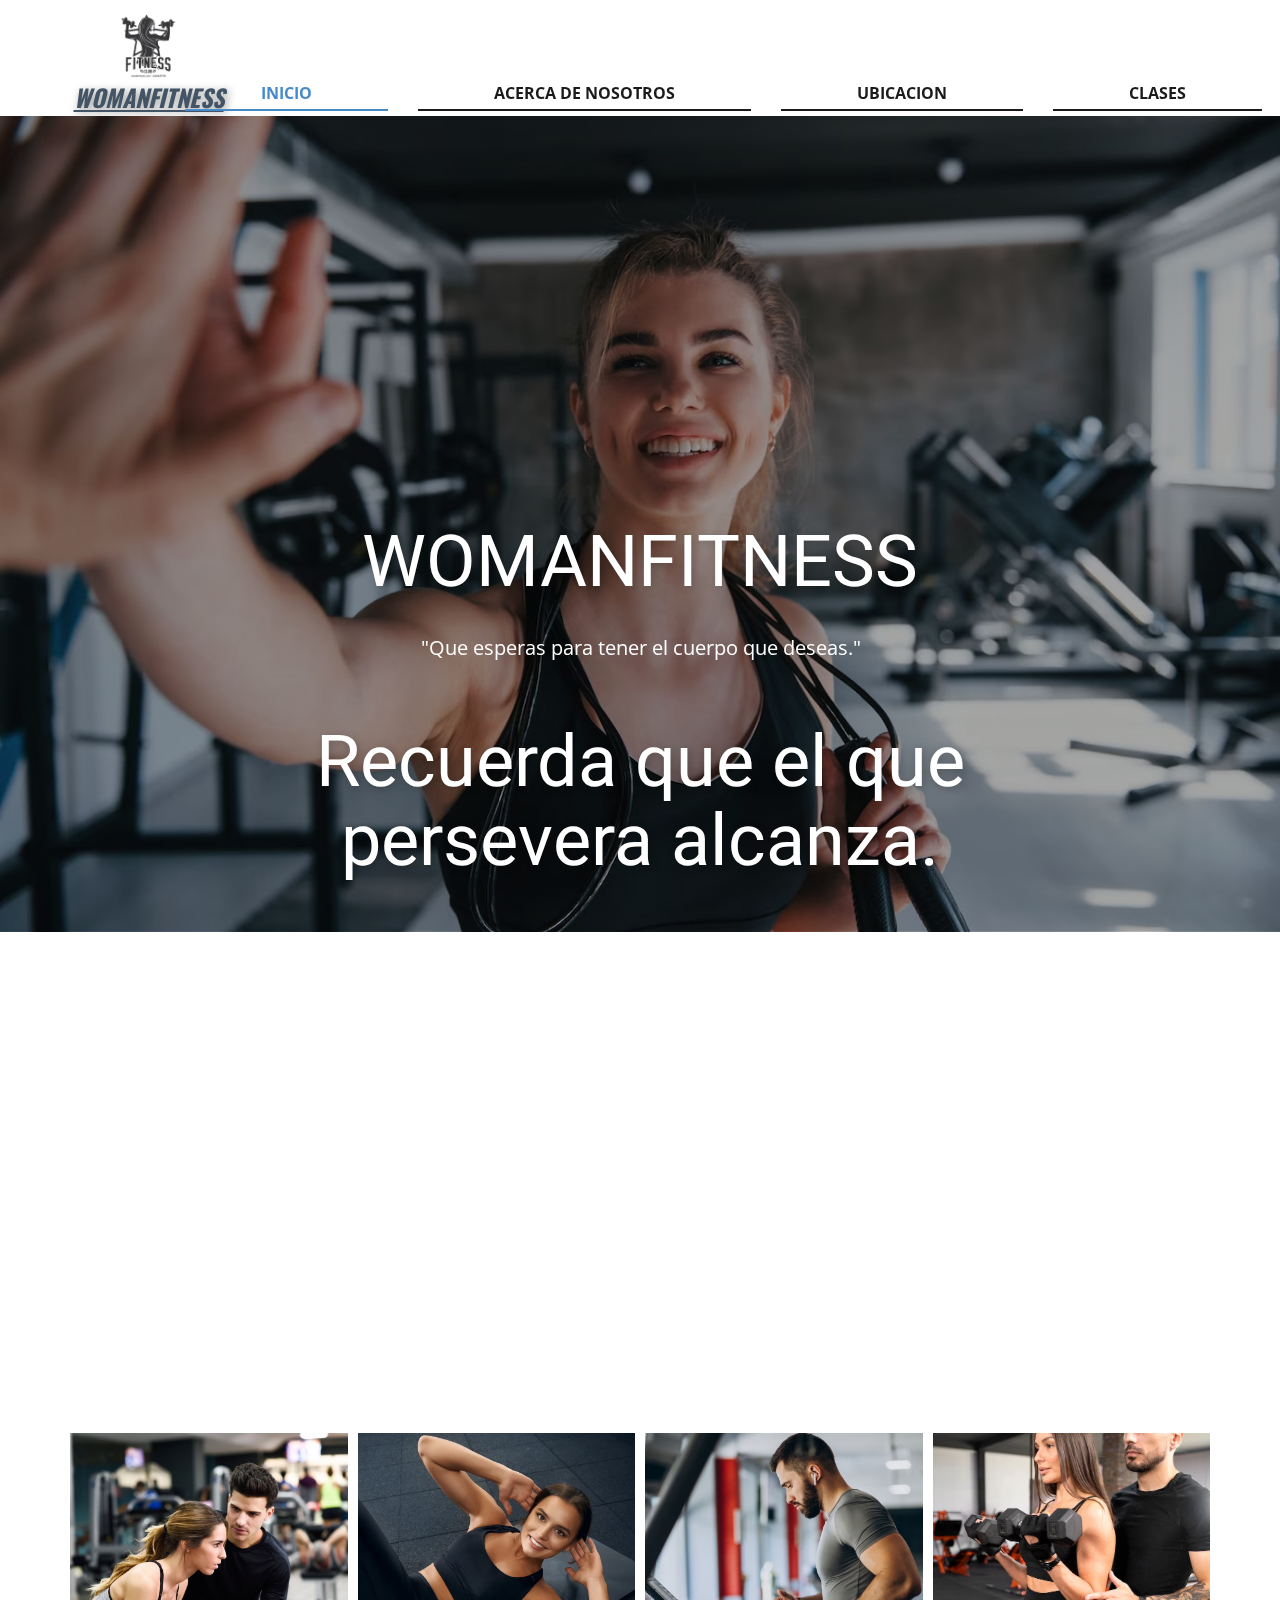
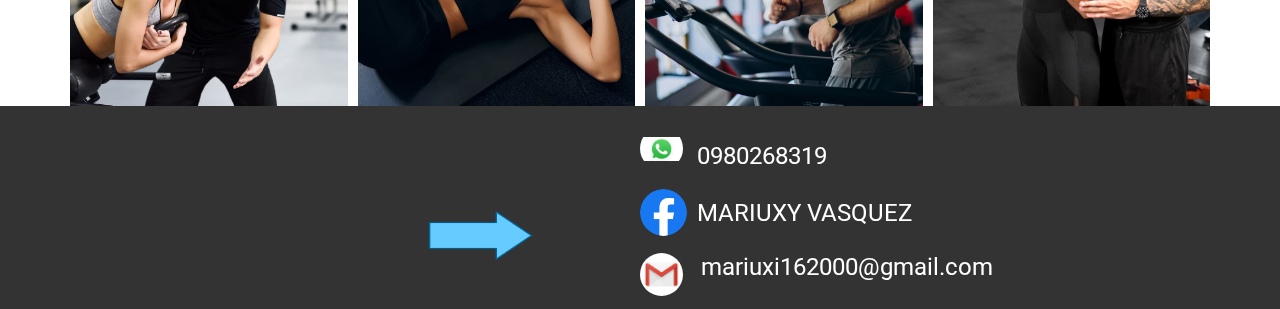
<file: INICIO.html>
<!DOCTYPE html>
<html style="font-size: 16px;" lang="es"><head>
    <meta name="viewport" content="width=device-width, initial-scale=1.0">
    <meta charset="utf-8">
    <meta name="keywords" content="​Contact Us, ​(480) 565-7878, Contact Us">
    <meta name="description" content="">
    <title>INICIO</title>
    <link rel="stylesheet" href="nicepage.css" media="screen">
<link rel="stylesheet" href="INICIO.css" media="screen">
    <script class="u-script" type="text/javascript" src="jquery.js" defer=""></script>
    <script class="u-script" type="text/javascript" src="nicepage.js" defer=""></script>
    <meta name="generator" content="Nicepage 5.11.4, nicepage.com">
    <link id="u-theme-google-font" rel="stylesheet" href="https://fonts.googleapis.com/css?family=Roboto:100,100i,300,300i,400,400i,500,500i,700,700i,900,900i|Open+Sans:300,300i,400,400i,500,500i,600,600i,700,700i,800,800i">
    <link id="u-page-google-font" rel="stylesheet" href="https://fonts.googleapis.com/css?family=Montserrat:100,100i,200,200i,300,300i,400,400i,500,500i,600,600i,700,700i,800,800i,900,900i|Oswald:200,300,400,500,600,700">


    <script type="application/ld+json">{
		"@context": "http://schema.org",
		"@type": "Organization",
		"name": "",
		"logo": "images/WhatsAppImage2023-06-18at10.59.18AM.jpeg"
}</script>
    <meta name="theme-color" content="#478ac9">
    <meta property="og:title" content="INICIO">
    <meta property="og:type" content="website">
  <meta data-intl-tel-input-cdn-path="intlTelInput/"></head>
  <body class="u-body u-xl-mode" data-lang="es"><header class="u-clearfix u-header" id="sec-0608" data-animation-name="" data-animation-duration="0" data-animation-delay="0" data-animation-direction=""><div class="u-clearfix u-sheet u-sheet-1">
        <a href="https://nicepage.com" class="u-image u-logo u-image-1" data-image-width="260" data-image-height="280">
          <img src="images/WhatsAppImage2023-06-18at10.59.18AM.jpeg" class="u-logo-image u-logo-image-1">
        </a>
        <p class="u-align-center u-custom-font u-font-oswald u-text u-text-palette-1-dark-2 u-text-1" data-animation-name="customAnimationIn" data-animation-duration="2000" data-animation-delay="500">WOMANFITNESS</p>
        <nav class="u-menu u-menu-one-level u-offcanvas u-menu-1">
          <div class="menu-collapse" style="font-size: 1rem; letter-spacing: 0px; font-weight: 700; text-transform: uppercase;">
            <a class="u-button-style u-custom-active-border-color u-custom-active-color u-custom-border u-custom-border-color u-custom-borders u-custom-hover-border-color u-custom-hover-color u-custom-left-right-menu-spacing u-custom-padding-bottom u-custom-text-active-color u-custom-text-color u-custom-text-decoration u-custom-text-hover-color u-custom-top-bottom-menu-spacing u-nav-link u-text-active-palette-1-base u-text-hover-palette-2-base" href="#">
              <svg class="u-svg-link" viewBox="0 0 24 24"><use xmlns:xlink="http://www.w3.org/1999/xlink" xlink:href="#svg-facb"></use></svg>
              <svg class="u-svg-content" version="1.1" id="svg-facb" viewBox="0 0 16 16" x="0px" y="0px" xmlns:xlink="http://www.w3.org/1999/xlink" xmlns="http://www.w3.org/2000/svg"><g><rect y="1" width="16" height="2"></rect><rect y="7" width="16" height="2"></rect><rect y="13" width="16" height="2"></rect>
</g></svg>
            </a>
          </div>
          <div class="u-custom-menu u-nav-container">
            <ul class="u-nav u-spacing-30 u-unstyled u-nav-1"><li class="u-nav-item"><a class="u-border-2 u-border-active-palette-1-base u-border-grey-90 u-border-hover-palette-1-base u-border-no-left u-border-no-right u-border-no-top u-button-style u-nav-link u-text-active-palette-1-base u-text-grey-90 u-text-hover-palette-1-base" href="INICIO.html" style="padding: 8px 76px;">INICIO</a>
</li><li class="u-nav-item"><a class="u-border-2 u-border-active-palette-1-base u-border-grey-90 u-border-hover-palette-1-base u-border-no-left u-border-no-right u-border-no-top u-button-style u-nav-link u-text-active-palette-1-base u-text-grey-90 u-text-hover-palette-1-base" href="ACERCA-DE-NOSOTROS.html" style="padding: 8px 76px;">ACERCA DE NOSOTROS</a>
</li><li class="u-nav-item"><a class="u-border-2 u-border-active-palette-1-base u-border-grey-90 u-border-hover-palette-1-base u-border-no-left u-border-no-right u-border-no-top u-button-style u-nav-link u-text-active-palette-1-base u-text-grey-90 u-text-hover-palette-1-base" href="UBICACION.html" style="padding: 8px 76px;">UBICACION</a>
</li><li class="u-nav-item"><a class="u-border-2 u-border-active-palette-1-base u-border-grey-90 u-border-hover-palette-1-base u-border-no-left u-border-no-right u-border-no-top u-button-style u-nav-link u-text-active-palette-1-base u-text-grey-90 u-text-hover-palette-1-base" href="CLASES.html" style="padding: 8px 76px;">CLASES</a>
</li></ul>
          </div>
          <div class="u-custom-menu u-nav-container-collapse">
            <div class="u-black u-container-style u-inner-container-layout u-opacity u-opacity-95 u-sidenav">
              <div class="u-inner-container-layout u-sidenav-overflow">
                <div class="u-menu-close"></div>
                <ul class="u-align-center u-nav u-popupmenu-items u-unstyled u-nav-2"><li class="u-nav-item"><a class="u-button-style u-nav-link" href="INICIO.html">INICIO</a>
</li><li class="u-nav-item"><a class="u-button-style u-nav-link" href="ACERCA-DE-NOSOTROS.html">ACERCA DE NOSOTROS</a>
</li><li class="u-nav-item"><a class="u-button-style u-nav-link" href="UBICACION.html">UBICACION</a>
</li><li class="u-nav-item"><a class="u-button-style u-nav-link" href="CLASES.html">CLASES</a>
</li></ul>
              </div>
            </div>
            <div class="u-black u-menu-overlay u-opacity u-opacity-70"></div>
          </div>
        </nav>
      </div></header> 
    <section class="skrollable skrollable-between u-align-center u-clearfix u-container-align-center u-image u-shading u-section-1" src="" id="sec-c8b7" data-image-width="1380" data-image-height="920">
      <div class="u-clearfix u-sheet u-sheet-1">
        <h1 class="u-align-center u-text u-text-1" data-animation-name="customAnimationIn" data-animation-duration="1750" data-animation-delay="500">WOMANFITNESS</h1>
        <p class="u-align-center u-text u-text-2" data-animation-name="customAnimationIn" data-animation-duration="1500">"Que esperas para tener el cuerpo que deseas."</p>
        <h1 class="u-align-center u-text u-text-3" data-animation-name="customAnimationIn" data-animation-duration="1750" data-animation-delay="500">Recuerda que el que persevera alcanza.<br>
        </h1>
      </div>
    </section>
    <section class="u-align-center u-clearfix u-section-2" id="carousel_5424">
      <div class="u-clearfix u-sheet u-sheet-1">
        <h2 class="u-custom-font u-font-montserrat u-text u-text-default u-text-palette-2-base u-text-1" data-animation-name="customAnimationIn" data-animation-duration="1500" data-animation-delay="0">Con la ayuda de nuestros&nbsp;<br>entrenadores especializados<br>te daran rutinas acordes a lo<br>que deseas para tu cuerpo.
        </h2>
        <p class="u-custom-font u-font-montserrat u-text u-text-default u-text-2" data-animation-name="customAnimationIn" data-animation-duration="1500" data-animation-delay="500"><b>horarios de atencion&nbsp;</b>
          <br>Lunes - Jueves: 6:00am - 10pm <br>Viernes: 6:30am - 9pm <br>Sabados&amp; Domingo: 8am - 8pm
        </p>
        <div class="u-expanded-width u-gallery u-layout-grid u-lightbox u-no-transition u-show-text-none u-gallery-1">
          <div class="u-gallery-inner u-gallery-inner-1">
            <div class="u-effect-hover-zoom u-gallery-item">
              <div class="u-back-slide" data-image-width="1380" data-image-height="920">
                <img class="u-back-image u-expanded" src="images/66579.jpg">
              </div>
              <div class="u-over-slide u-shading u-over-slide-1"></div>
            </div>
            <div class="u-effect-hover-zoom u-gallery-item">
              <div class="u-back-slide" data-image-width="1380" data-image-height="920">
                <img class="u-back-image u-expanded" src="images/5776.jpg">
              </div>
              <div class="u-over-slide u-shading u-over-slide-2"></div>
            </div>
            <div class="u-effect-hover-zoom u-gallery-item">
              <div class="u-back-slide" data-image-width="1380" data-image-height="920">
                <img class="u-back-image u-expanded" src="images/Untitled-2.jpg">
              </div>
              <div class="u-over-slide u-shading u-over-slide-3"></div>
            </div>
            <div class="u-effect-hover-zoom u-gallery-item">
              <div class="u-back-slide" data-image-width="740" data-image-height="1110">
                <img class="u-back-image u-expanded" src="images/34.jpg">
              </div>
              <div class="u-over-slide u-shading u-over-slide-4"></div>
            </div>
          </div>
        </div>
      </div>
    </section>
    
    
    <footer class="u-align-center u-clearfix u-footer u-grey-80 u-footer" id="sec-f380"><div class="u-clearfix u-sheet u-sheet-1">
        <img class="u-image u-image-circle u-image-contain u-image-1" src="images/logo-whatsapp_16076.jpg" alt="" data-image-width="806" data-image-height="453">
        <h4 class="u-text u-text-default-lg u-text-default-md u-text-default-sm u-text-default-xs u-text-1">0980268319</h4>
        <img class="u-image u-image-circle u-image-contain u-preserve-proportions u-image-2" src="images/facebook-logo-3-1.png" alt="" data-image-width="1440" data-image-height="1440">
        <h4 class="u-text u-text-2">MARIUXY VASQUEZ</h4>
        <img class="u-image u-image-contain u-image-round u-radius-10 u-image-3" src="images/1200px-Flecha_tesela.svg.png" alt="" data-image-width="1200" data-image-height="597">
        <img class="u-image u-image-circle u-image-4" src="images/download.png" alt="" data-image-width="283" data-image-height="178">
        <h4 class="u-text u-text-default-lg u-text-default-md u-text-default-sm u-text-default-xs u-text-3">mariuxi162000@gmail.com</h4>
      </div></footer>
  
</body></html>
</file>
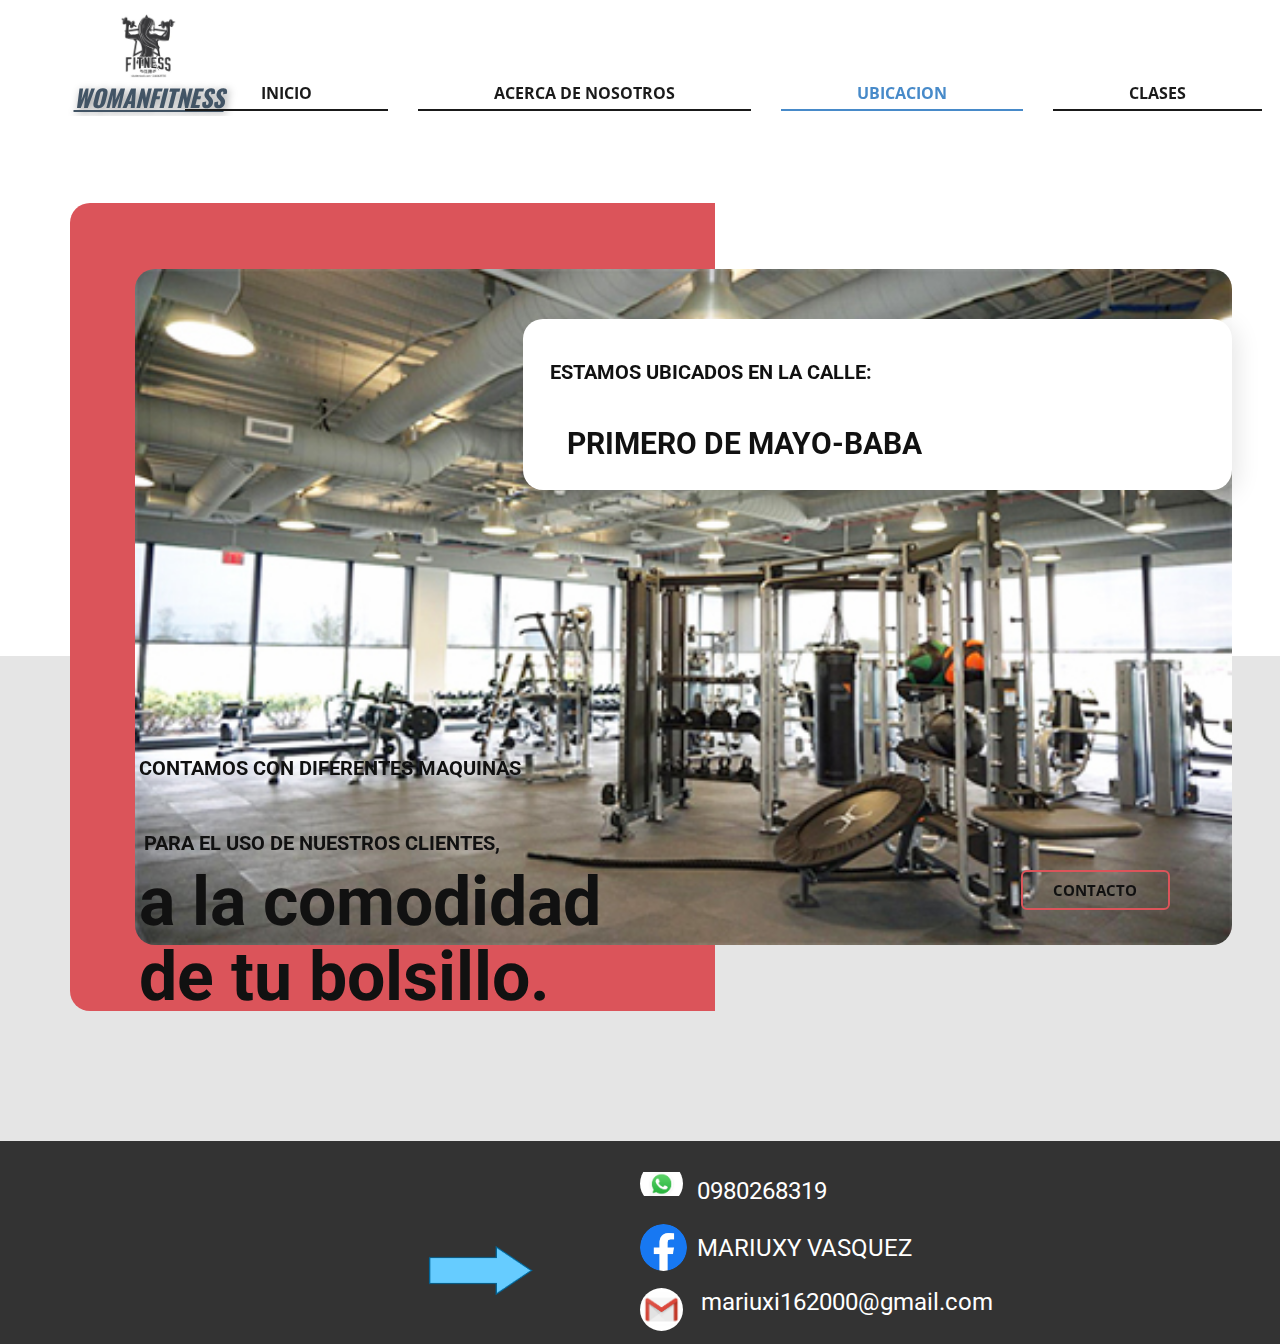
<file: UBICACION.html>
<!DOCTYPE html>
<html style="font-size: 16px;" lang="es"><head>
    <meta name="viewport" content="width=device-width, initial-scale=1.0">
    <meta charset="utf-8">
    <meta name="keywords" content="ESTAMOS UBICADOS EN LA CALLE:&nbsp;PRIMERO DE MAYO-BABA, CONTAMOS CON DIFERENTES MAQUINAS&nbsp;PARA EL USO DE NUESTROS CLIENTES,a la comodidad de tu bolsillo.">
    <meta name="description" content="">
    <title>UBICACION</title>
    <link rel="stylesheet" href="nicepage.css" media="screen">
<link rel="stylesheet" href="UBICACION.css" media="screen">
    <script class="u-script" type="text/javascript" src="jquery.js" defer=""></script>
    <script class="u-script" type="text/javascript" src="nicepage.js" defer=""></script>
    <meta name="generator" content="Nicepage 5.11.4, nicepage.com">
    <link id="u-theme-google-font" rel="stylesheet" href="https://fonts.googleapis.com/css?family=Roboto:100,100i,300,300i,400,400i,500,500i,700,700i,900,900i|Open+Sans:300,300i,400,400i,500,500i,600,600i,700,700i,800,800i">
    <link id="u-page-google-font" rel="stylesheet" href="https://fonts.googleapis.com/css?family=Oswald:200,300,400,500,600,700">
    
    
    <script type="application/ld+json">{
		"@context": "http://schema.org",
		"@type": "Organization",
		"name": "",
		"logo": "images/WhatsAppImage2023-06-18at10.59.18AM.jpeg"
}</script>
    <meta name="theme-color" content="#478ac9">
    <meta property="og:title" content="UBICACION">
    <meta property="og:type" content="website">
  <meta data-intl-tel-input-cdn-path="intlTelInput/"></head>
  <body class="u-body u-xl-mode" data-lang="es"><header class="u-clearfix u-header" id="sec-0608" data-animation-name="" data-animation-duration="0" data-animation-delay="0" data-animation-direction=""><div class="u-clearfix u-sheet u-sheet-1">
        <a href="https://nicepage.com" class="u-image u-logo u-image-1" data-image-width="260" data-image-height="280">
          <img src="images/WhatsAppImage2023-06-18at10.59.18AM.jpeg" class="u-logo-image u-logo-image-1">
        </a>
        <p class="u-align-center u-custom-font u-font-oswald u-text u-text-palette-1-dark-2 u-text-1" data-animation-name="customAnimationIn" data-animation-duration="2000" data-animation-delay="500">WOMANFITNESS</p>
        <nav class="u-menu u-menu-one-level u-offcanvas u-menu-1">
          <div class="menu-collapse" style="font-size: 1rem; letter-spacing: 0px; font-weight: 700; text-transform: uppercase;">
            <a class="u-button-style u-custom-active-border-color u-custom-active-color u-custom-border u-custom-border-color u-custom-borders u-custom-hover-border-color u-custom-hover-color u-custom-left-right-menu-spacing u-custom-padding-bottom u-custom-text-active-color u-custom-text-color u-custom-text-decoration u-custom-text-hover-color u-custom-top-bottom-menu-spacing u-nav-link u-text-active-palette-1-base u-text-hover-palette-2-base" href="#">
              <svg class="u-svg-link" viewBox="0 0 24 24"><use xmlns:xlink="http://www.w3.org/1999/xlink" xlink:href="#svg-facb"></use></svg>
              <svg class="u-svg-content" version="1.1" id="svg-facb" viewBox="0 0 16 16" x="0px" y="0px" xmlns:xlink="http://www.w3.org/1999/xlink" xmlns="http://www.w3.org/2000/svg"><g><rect y="1" width="16" height="2"></rect><rect y="7" width="16" height="2"></rect><rect y="13" width="16" height="2"></rect>
</g></svg>
            </a>
          </div>
          <div class="u-custom-menu u-nav-container">
            <ul class="u-nav u-spacing-30 u-unstyled u-nav-1"><li class="u-nav-item"><a class="u-border-2 u-border-active-palette-1-base u-border-grey-90 u-border-hover-palette-1-base u-border-no-left u-border-no-right u-border-no-top u-button-style u-nav-link u-text-active-palette-1-base u-text-grey-90 u-text-hover-palette-1-base" href="INICIO.html" style="padding: 8px 76px;">INICIO</a>
</li><li class="u-nav-item"><a class="u-border-2 u-border-active-palette-1-base u-border-grey-90 u-border-hover-palette-1-base u-border-no-left u-border-no-right u-border-no-top u-button-style u-nav-link u-text-active-palette-1-base u-text-grey-90 u-text-hover-palette-1-base" href="ACERCA-DE-NOSOTROS.html" style="padding: 8px 76px;">ACERCA DE NOSOTROS</a>
</li><li class="u-nav-item"><a class="u-border-2 u-border-active-palette-1-base u-border-grey-90 u-border-hover-palette-1-base u-border-no-left u-border-no-right u-border-no-top u-button-style u-nav-link u-text-active-palette-1-base u-text-grey-90 u-text-hover-palette-1-base" href="UBICACION.html" style="padding: 8px 76px;">UBICACION</a>
</li><li class="u-nav-item"><a class="u-border-2 u-border-active-palette-1-base u-border-grey-90 u-border-hover-palette-1-base u-border-no-left u-border-no-right u-border-no-top u-button-style u-nav-link u-text-active-palette-1-base u-text-grey-90 u-text-hover-palette-1-base" href="CLASES.html" style="padding: 8px 76px;">CLASES</a>
</li></ul>
          </div>
          <div class="u-custom-menu u-nav-container-collapse">
            <div class="u-black u-container-style u-inner-container-layout u-opacity u-opacity-95 u-sidenav">
              <div class="u-inner-container-layout u-sidenav-overflow">
                <div class="u-menu-close"></div>
                <ul class="u-align-center u-nav u-popupmenu-items u-unstyled u-nav-2"><li class="u-nav-item"><a class="u-button-style u-nav-link" href="INICIO.html">INICIO</a>
</li><li class="u-nav-item"><a class="u-button-style u-nav-link" href="ACERCA-DE-NOSOTROS.html">ACERCA DE NOSOTROS</a>
</li><li class="u-nav-item"><a class="u-button-style u-nav-link" href="UBICACION.html">UBICACION</a>
</li><li class="u-nav-item"><a class="u-button-style u-nav-link" href="CLASES.html">CLASES</a>
</li></ul>
              </div>
            </div>
            <div class="u-black u-menu-overlay u-opacity u-opacity-70"></div>
          </div>
        </nav>
      </div></header>
    <section class="u-clearfix u-grey-10 u-section-1" id="carousel_afca">
      <div class="u-expanded-width u-shape u-shape-rectangle u-white u-shape-1" data-animation-name="customAnimationIn" data-animation-duration="1750"></div>
      <div class="u-bottom-left-radius-20 u-palette-2-base u-shape u-shape-round u-top-left-radius-20 u-shape-2" data-animation-name="customAnimationIn" data-animation-duration="1250"></div>
      <img class="u-image u-image-round u-radius-20 u-image-1" data-image-width="500" data-image-height="308" src="images/fitness_2.jpg" data-animation-name="customAnimationIn" data-animation-duration="1250">
      <div class="u-align-left u-container-style u-group u-radius-20 u-shape-round u-white u-group-1" data-animation-name="customAnimationIn" data-animation-duration="1250" data-animation-delay="500">
        <div class="u-container-layout u-container-layout-1">
          <h2 class="u-text u-text-1">
            <span style="font-size: 1.25rem;">ESTAMOS UBICADOS EN LA CALLE:</span>
            <br>&nbsp;<span style="font-size: 1.875rem;">PRIMERO DE MAYO-BABA</span>
          </h2>
        </div>
      </div>
      <h2 class="u-text u-text-2">
        <span style="font-size: 20px;">CONTAMOS CON DIFERENTES MAQUINAS</span>
        <br>
        <span style="font-size: 20px;">&nbsp;PARA EL USO DE NUESTROS CLIENTES,</span>
        <br>a la comodidad de tu bolsillo.
      </h2>
      <a href="INICIO.html" class="u-border-2 u-border-palette-2-base u-btn u-btn-round u-button-style u-hover-palette-2-base u-none u-radius-6 u-text-body-color u-text-hover-white u-btn-1">CONTACTO</a>
    </section>
    
    
    <footer class="u-align-center u-clearfix u-footer u-grey-80 u-footer" id="sec-f380"><div class="u-clearfix u-sheet u-sheet-1">
        <img class="u-image u-image-circle u-image-contain u-image-1" src="images/logo-whatsapp_16076.jpg" alt="" data-image-width="806" data-image-height="453">
        <h4 class="u-text u-text-default-lg u-text-default-md u-text-default-sm u-text-default-xs u-text-1">0980268319</h4>
        <img class="u-image u-image-circle u-image-contain u-preserve-proportions u-image-2" src="images/facebook-logo-3-1.png" alt="" data-image-width="1440" data-image-height="1440">
        <h4 class="u-text u-text-2">MARIUXY VASQUEZ</h4>
        <img class="u-image u-image-contain u-image-round u-radius-10 u-image-3" src="images/1200px-Flecha_tesela.svg.png" alt="" data-image-width="1200" data-image-height="597">
        <img class="u-image u-image-circle u-image-4" src="images/download.png" alt="" data-image-width="283" data-image-height="178">
        <h4 class="u-text u-text-default-lg u-text-default-md u-text-default-sm u-text-default-xs u-text-3">mariuxi162000@gmail.com</h4>
      </div></footer>
  
</body></html>
</file>
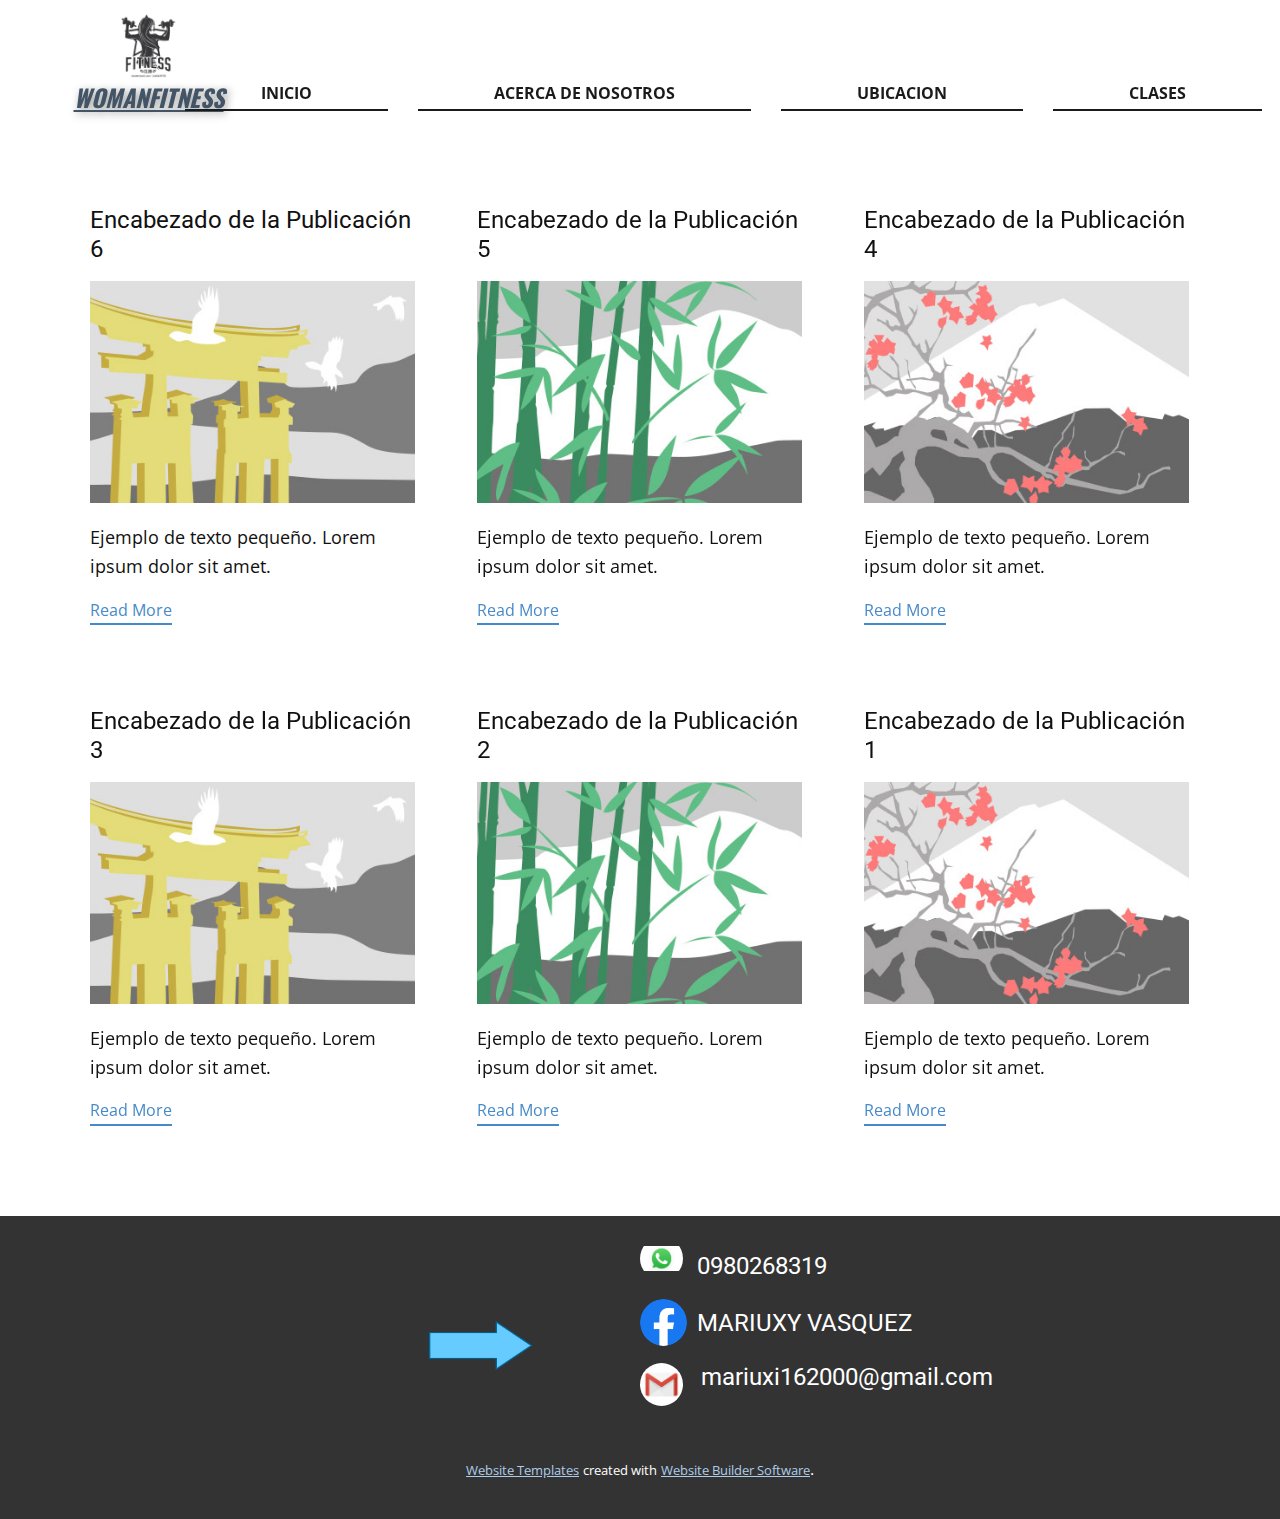
<file: blog/blog.html>
<!DOCTYPE html>
<html style="font-size: 16px;" lang="es"><head>
    <meta name="viewport" content="width=device-width, initial-scale=1.0">
    <meta charset="utf-8">
    <meta name="keywords" content="">
    <meta name="description" content="">
    <title>Blog Template</title>
    <link rel="stylesheet" href="../nicepage.css" media="screen">
<link rel="stylesheet" href="../Blog-Template.css" media="screen">
    <script class="u-script" type="text/javascript" src="../jquery.js" defer=""></script>
    <script class="u-script" type="text/javascript" src="../nicepage.js" defer=""></script>
    <meta name="generator" content="Nicepage 5.11.4, nicepage.com">
    <link id="u-theme-google-font" rel="stylesheet" href="https://fonts.googleapis.com/css?family=Roboto:100,100i,300,300i,400,400i,500,500i,700,700i,900,900i|Open+Sans:300,300i,400,400i,500,500i,600,600i,700,700i,800,800i">
    <link id="u-page-google-font" rel="stylesheet" href="https://fonts.googleapis.com/css?family=Oswald:200,300,400,500,600,700">
    
    
    <script type="application/ld+json">{
		"@context": "http://schema.org",
		"@type": "Organization",
		"name": "",
		"logo": "images/WhatsAppImage2023-06-18at10.59.18AM.jpeg"
}</script>
    <meta name="theme-color" content="#478ac9">
  <meta data-intl-tel-input-cdn-path="intlTelInput/"></head>
  <body class="u-body u-xl-mode" data-lang="es"><header class="u-clearfix u-header" id="sec-0608" data-animation-name="" data-animation-duration="0" data-animation-delay="0" data-animation-direction=""><div class="u-clearfix u-sheet u-sheet-1">
        <a href="https://nicepage.com" class="u-image u-logo u-image-1" data-image-width="260" data-image-height="280">
          <img src="../images/WhatsAppImage2023-06-18at10.59.18AM.jpeg" class="u-logo-image u-logo-image-1">
        </a>
        <p class="u-align-center u-custom-font u-font-oswald u-text u-text-palette-1-dark-2 u-text-1" data-animation-name="customAnimationIn" data-animation-duration="2000" data-animation-delay="500">WOMANFITNESS</p>
        <nav class="u-menu u-menu-one-level u-offcanvas u-menu-1">
          <div class="menu-collapse" style="font-size: 1rem; letter-spacing: 0px; font-weight: 700; text-transform: uppercase;">
            <a class="u-button-style u-custom-active-border-color u-custom-active-color u-custom-border u-custom-border-color u-custom-borders u-custom-hover-border-color u-custom-hover-color u-custom-left-right-menu-spacing u-custom-padding-bottom u-custom-text-active-color u-custom-text-color u-custom-text-decoration u-custom-text-hover-color u-custom-top-bottom-menu-spacing u-nav-link u-text-active-palette-1-base u-text-hover-palette-2-base" href="#">
              <svg class="u-svg-link" viewBox="0 0 24 24"><use xmlns:xlink="http://www.w3.org/1999/xlink" xlink:href="#svg-facb"></use></svg>
              <svg class="u-svg-content" version="1.1" id="svg-facb" viewBox="0 0 16 16" x="0px" y="0px" xmlns:xlink="http://www.w3.org/1999/xlink" xmlns="http://www.w3.org/2000/svg"><g><rect y="1" width="16" height="2"></rect><rect y="7" width="16" height="2"></rect><rect y="13" width="16" height="2"></rect>
</g></svg>
            </a>
          </div>
          <div class="u-custom-menu u-nav-container">
            <ul class="u-nav u-spacing-30 u-unstyled u-nav-1"><li class="u-nav-item"><a class="u-border-2 u-border-active-palette-1-base u-border-grey-90 u-border-hover-palette-1-base u-border-no-left u-border-no-right u-border-no-top u-button-style u-nav-link u-text-active-palette-1-base u-text-grey-90 u-text-hover-palette-1-base" href="../INICIO.html" style="padding: 8px 76px;">INICIO</a>
</li><li class="u-nav-item"><a class="u-border-2 u-border-active-palette-1-base u-border-grey-90 u-border-hover-palette-1-base u-border-no-left u-border-no-right u-border-no-top u-button-style u-nav-link u-text-active-palette-1-base u-text-grey-90 u-text-hover-palette-1-base" href="../ACERCA-DE-NOSOTROS.html" style="padding: 8px 76px;">ACERCA DE NOSOTROS</a>
</li><li class="u-nav-item"><a class="u-border-2 u-border-active-palette-1-base u-border-grey-90 u-border-hover-palette-1-base u-border-no-left u-border-no-right u-border-no-top u-button-style u-nav-link u-text-active-palette-1-base u-text-grey-90 u-text-hover-palette-1-base" href="../UBICACION.html" style="padding: 8px 76px;">UBICACION</a>
</li><li class="u-nav-item"><a class="u-border-2 u-border-active-palette-1-base u-border-grey-90 u-border-hover-palette-1-base u-border-no-left u-border-no-right u-border-no-top u-button-style u-nav-link u-text-active-palette-1-base u-text-grey-90 u-text-hover-palette-1-base" href="../CLASES.html" style="padding: 8px 76px;">CLASES</a>
</li></ul>
          </div>
          <div class="u-custom-menu u-nav-container-collapse">
            <div class="u-black u-container-style u-inner-container-layout u-opacity u-opacity-95 u-sidenav">
              <div class="u-inner-container-layout u-sidenav-overflow">
                <div class="u-menu-close"></div>
                <ul class="u-align-center u-nav u-popupmenu-items u-unstyled u-nav-2"><li class="u-nav-item"><a class="u-button-style u-nav-link" href="../INICIO.html">INICIO</a>
</li><li class="u-nav-item"><a class="u-button-style u-nav-link" href="../ACERCA-DE-NOSOTROS.html">ACERCA DE NOSOTROS</a>
</li><li class="u-nav-item"><a class="u-button-style u-nav-link" href="../UBICACION.html">UBICACION</a>
</li><li class="u-nav-item"><a class="u-button-style u-nav-link" href="../CLASES.html">CLASES</a>
</li></ul>
              </div>
            </div>
            <div class="u-black u-menu-overlay u-opacity u-opacity-70"></div>
          </div>
        </nav>
      </div></header>
    <section class="u-clearfix u-section-1" id="sec-1a4f">
      <div class="u-clearfix u-sheet u-valign-middle u-sheet-1"><!--blog--><!--blog_options_json--><!--{"type":"Recent","source":"","tags":"","count":""}--><!--/blog_options_json-->
        <div class="u-blog u-expanded-width u-repeater u-repeater-1"><!--blog_post-->
          <div class="u-blog-post u-container-style u-repeater-item u-white u-repeater-item-1">
            <div class="u-container-layout u-similar-container u-valign-top u-container-layout-1"><!--blog_post_header-->
              <h4 class="u-blog-control u-text u-text-1">
                <a class="u-post-header-link" href="../blog/enviar-5.html">Encabezado de la Publicación 6</a>
              </h4><!--/blog_post_header--><!--blog_post_image-->
              <a class="u-post-header-link" href="../blog/enviar-5.html"><img alt="" class="u-blog-control u-expanded-width u-image u-image-default u-image-1" src="../images/8ad73f3c.jpeg"></a><!--/blog_post_image--><!--blog_post_content-->
              <div class="u-blog-control u-post-content u-text u-text-2 fr-view">Ejemplo de texto pequeño. Lorem ipsum dolor sit amet.</div><!--/blog_post_content--><!--blog_post_readmore-->
              <a href="../blog/enviar-5.html" class="u-blog-control u-border-2 u-border-palette-1-base u-btn u-btn-rectangle u-button-style u-none u-btn-1"><!--blog_post_readmore_content--><!--options_json--><!--{"content":"Read More","defaultValue":"Lee mas"}--><!--/options_json-->Read More<!--/blog_post_readmore_content--></a><!--/blog_post_readmore-->
            </div>
          </div><div class="u-blog-post u-container-style u-repeater-item u-video-cover u-white">
            <div class="u-container-layout u-similar-container u-valign-top u-container-layout-2"><!--blog_post_header-->
              <h4 class="u-blog-control u-text u-text-3">
                <a class="u-post-header-link" href="../blog/enviar-4.html">Encabezado de la Publicación 5</a>
              </h4><!--/blog_post_header--><!--blog_post_image-->
              <a class="u-post-header-link" href="../blog/enviar-4.html"><img alt="" class="u-blog-control u-expanded-width u-image u-image-default u-image-2" src="../images/68f64b9d.jpeg"></a><!--/blog_post_image--><!--blog_post_content-->
              <div class="u-blog-control u-post-content u-text u-text-4 fr-view">Ejemplo de texto pequeño. Lorem ipsum dolor sit amet.</div><!--/blog_post_content--><!--blog_post_readmore-->
              <a href="../blog/enviar-4.html" class="u-blog-control u-border-2 u-border-palette-1-base u-btn u-btn-rectangle u-button-style u-none u-btn-2"><!--blog_post_readmore_content--><!--options_json--><!--{"content":"Read More","defaultValue":"Lee mas"}--><!--/options_json-->Read More<!--/blog_post_readmore_content--></a><!--/blog_post_readmore-->
            </div>
          </div><div class="u-blog-post u-container-style u-repeater-item u-video-cover u-white">
            <div class="u-container-layout u-similar-container u-valign-top u-container-layout-3"><!--blog_post_header-->
              <h4 class="u-blog-control u-text u-text-5">
                <a class="u-post-header-link" href="../blog/enviar-3.html">Encabezado de la Publicación 4</a>
              </h4><!--/blog_post_header--><!--blog_post_image-->
              <a class="u-post-header-link" href="../blog/enviar-3.html"><img alt="" class="u-blog-control u-expanded-width u-image u-image-default u-image-3" src="../images/0fd3416c.jpeg"></a><!--/blog_post_image--><!--blog_post_content-->
              <div class="u-blog-control u-post-content u-text u-text-6 fr-view">Ejemplo de texto pequeño. Lorem ipsum dolor sit amet.</div><!--/blog_post_content--><!--blog_post_readmore-->
              <a href="../blog/enviar-3.html" class="u-blog-control u-border-2 u-border-palette-1-base u-btn u-btn-rectangle u-button-style u-none u-btn-3"><!--blog_post_readmore_content--><!--options_json--><!--{"content":"Read More","defaultValue":"Lee mas"}--><!--/options_json-->Read More<!--/blog_post_readmore_content--></a><!--/blog_post_readmore-->
            </div>
          </div><div class="u-blog-post u-container-style u-repeater-item u-white u-repeater-item-1">
            <div class="u-container-layout u-similar-container u-valign-top u-container-layout-1"><!--blog_post_header-->
              <h4 class="u-blog-control u-text u-text-1">
                <a class="u-post-header-link" href="../blog/enviar-2.html">Encabezado de la Publicación 3</a>
              </h4><!--/blog_post_header--><!--blog_post_image-->
              <a class="u-post-header-link" href="../blog/enviar-2.html"><img alt="" class="u-blog-control u-expanded-width u-image u-image-default u-image-1" src="../images/8ad73f3c.jpeg"></a><!--/blog_post_image--><!--blog_post_content-->
              <div class="u-blog-control u-post-content u-text u-text-2 fr-view">Ejemplo de texto pequeño. Lorem ipsum dolor sit amet.</div><!--/blog_post_content--><!--blog_post_readmore-->
              <a href="../blog/enviar-2.html" class="u-blog-control u-border-2 u-border-palette-1-base u-btn u-btn-rectangle u-button-style u-none u-btn-1"><!--blog_post_readmore_content--><!--options_json--><!--{"content":"Read More","defaultValue":"Lee mas"}--><!--/options_json-->Read More<!--/blog_post_readmore_content--></a><!--/blog_post_readmore-->
            </div>
          </div><div class="u-blog-post u-container-style u-repeater-item u-video-cover u-white">
            <div class="u-container-layout u-similar-container u-valign-top u-container-layout-2"><!--blog_post_header-->
              <h4 class="u-blog-control u-text u-text-3">
                <a class="u-post-header-link" href="../blog/enviar-1.html">Encabezado de la Publicación 2</a>
              </h4><!--/blog_post_header--><!--blog_post_image-->
              <a class="u-post-header-link" href="../blog/enviar-1.html"><img alt="" class="u-blog-control u-expanded-width u-image u-image-default u-image-2" src="../images/68f64b9d.jpeg"></a><!--/blog_post_image--><!--blog_post_content-->
              <div class="u-blog-control u-post-content u-text u-text-4 fr-view">Ejemplo de texto pequeño. Lorem ipsum dolor sit amet.</div><!--/blog_post_content--><!--blog_post_readmore-->
              <a href="../blog/enviar-1.html" class="u-blog-control u-border-2 u-border-palette-1-base u-btn u-btn-rectangle u-button-style u-none u-btn-2"><!--blog_post_readmore_content--><!--options_json--><!--{"content":"Read More","defaultValue":"Lee mas"}--><!--/options_json-->Read More<!--/blog_post_readmore_content--></a><!--/blog_post_readmore-->
            </div>
          </div><div class="u-blog-post u-container-style u-repeater-item u-video-cover u-white">
            <div class="u-container-layout u-similar-container u-valign-top u-container-layout-3"><!--blog_post_header-->
              <h4 class="u-blog-control u-text u-text-5">
                <a class="u-post-header-link" href="../blog/enviar.html">Encabezado de la Publicación 1</a>
              </h4><!--/blog_post_header--><!--blog_post_image-->
              <a class="u-post-header-link" href="../blog/enviar.html"><img alt="" class="u-blog-control u-expanded-width u-image u-image-default u-image-3" src="../images/0fd3416c.jpeg"></a><!--/blog_post_image--><!--blog_post_content-->
              <div class="u-blog-control u-post-content u-text u-text-6 fr-view">Ejemplo de texto pequeño. Lorem ipsum dolor sit amet.</div><!--/blog_post_content--><!--blog_post_readmore-->
              <a href="../blog/enviar.html" class="u-blog-control u-border-2 u-border-palette-1-base u-btn u-btn-rectangle u-button-style u-none u-btn-3"><!--blog_post_readmore_content--><!--options_json--><!--{"content":"Read More","defaultValue":"Lee mas"}--><!--/options_json-->Read More<!--/blog_post_readmore_content--></a><!--/blog_post_readmore-->
            </div>
          </div><!--/blog_post--><!--blog_post-->
          <!--/blog_post--><!--blog_post-->
          <!--/blog_post-->
        </div><!--/blog-->
      </div>
    </section>
    
    
    <footer class="u-align-center u-clearfix u-footer u-grey-80 u-footer" id="sec-f380"><div class="u-clearfix u-sheet u-sheet-1">
        <img class="u-image u-image-circle u-image-contain u-image-1" src="../images/logo-whatsapp_16076.jpg" alt="" data-image-width="806" data-image-height="453">
        <h4 class="u-text u-text-default-lg u-text-default-md u-text-default-sm u-text-default-xs u-text-1">0980268319</h4>
        <img class="u-image u-image-circle u-image-contain u-preserve-proportions u-image-2" src="../images/facebook-logo-3-1.png" alt="" data-image-width="1440" data-image-height="1440">
        <h4 class="u-text u-text-2">MARIUXY VASQUEZ</h4>
        <img class="u-image u-image-contain u-image-round u-radius-10 u-image-3" src="../images/1200px-Flecha_tesela.svg.png" alt="" data-image-width="1200" data-image-height="597">
        <img class="u-image u-image-circle u-image-4" src="../images/download.png" alt="" data-image-width="283" data-image-height="178">
        <h4 class="u-text u-text-default-lg u-text-default-md u-text-default-sm u-text-default-xs u-text-3">mariuxi162000@gmail.com</h4>
      </div></footer>
    <section class="u-backlink u-clearfix u-grey-80">
      <a class="u-link" href="https://nicepage.com/website-templates" target="_blank">
        <span>Website Templates</span>
      </a>
      <p class="u-text">
        <span>created with</span>
      </p>
      <a class="u-link" href="" target="_blank">
        <span>Website Builder Software</span>
      </a>. 
    </section>
  
</body></html>
</file>
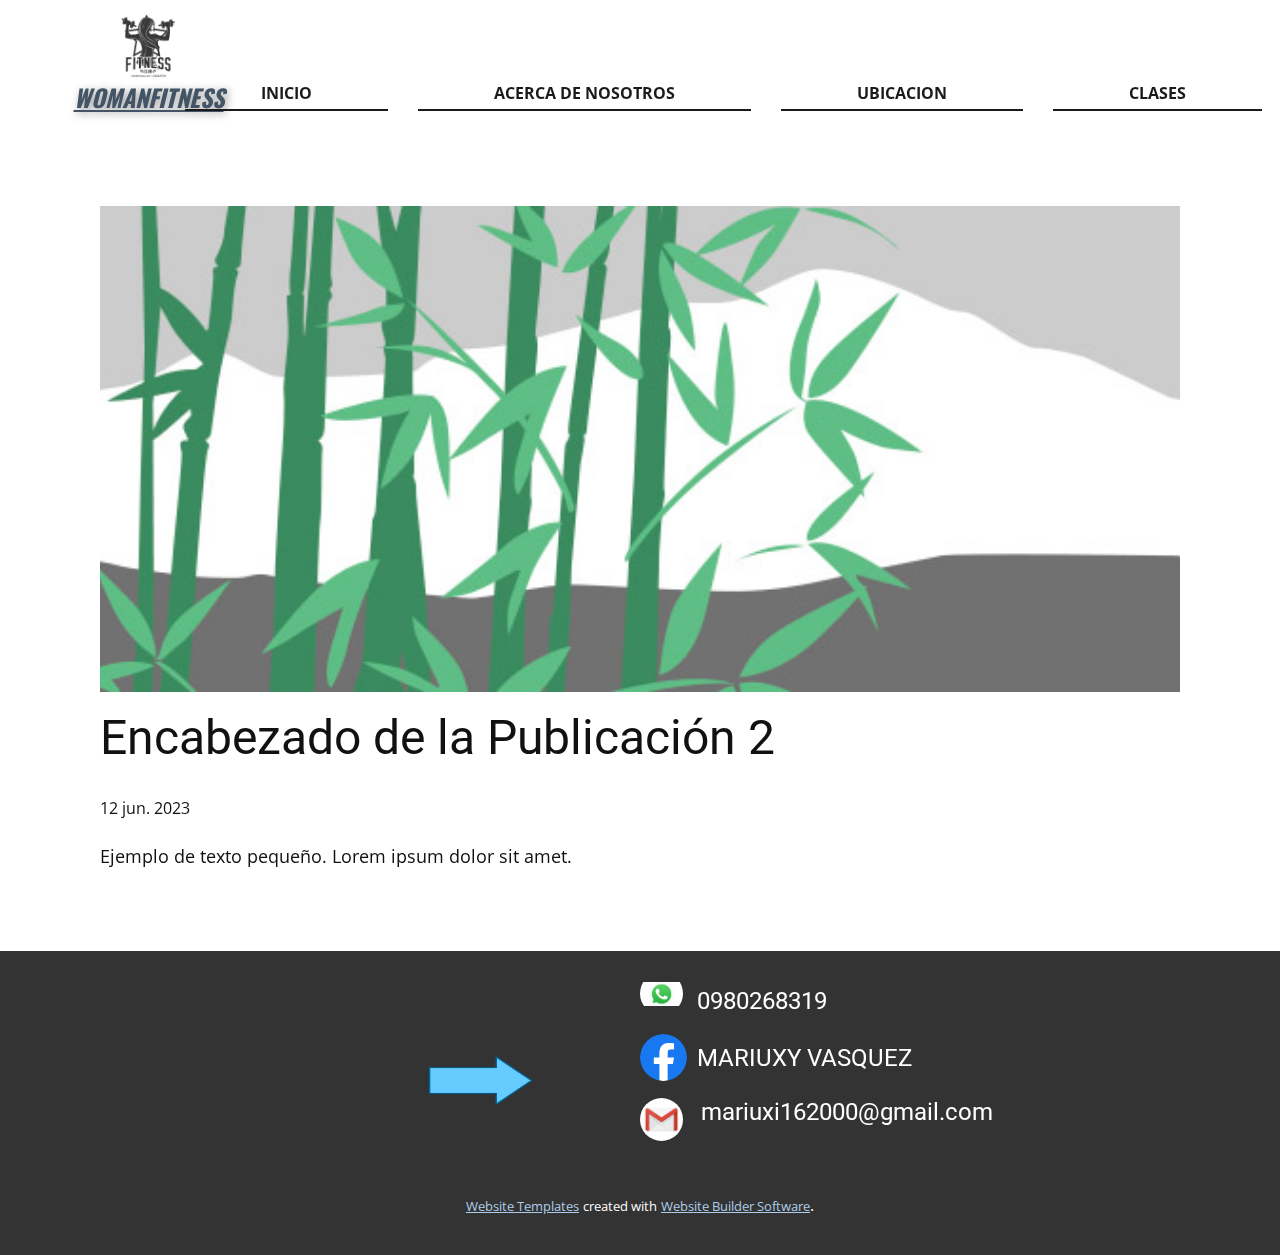
<file: blog/enviar-1.html>
<!DOCTYPE html>
<html style="font-size: 16px;" lang="es"><head>
    <meta name="viewport" content="width=device-width, initial-scale=1.0">
    <meta charset="utf-8">
    <meta name="keywords" content="Encabezado de la Publicación 1">
    <meta name="description" content="">
    <title>Encabezado de la Publicación 2</title>
    <link rel="stylesheet" href="../nicepage.css" media="screen">
<link rel="stylesheet" href="../Post-Template.css" media="screen">
    <script class="u-script" type="text/javascript" src="../jquery.js" defer=""></script>
    <script class="u-script" type="text/javascript" src="../nicepage.js" defer=""></script>
    <meta name="generator" content="Nicepage 5.11.4, nicepage.com">
    <link id="u-theme-google-font" rel="stylesheet" href="https://fonts.googleapis.com/css?family=Roboto:100,100i,300,300i,400,400i,500,500i,700,700i,900,900i|Open+Sans:300,300i,400,400i,500,500i,600,600i,700,700i,800,800i">
    <link id="u-page-google-font" rel="stylesheet" href="https://fonts.googleapis.com/css?family=Oswald:200,300,400,500,600,700">
    
    
    <script type="application/ld+json">{
		"@context": "http://schema.org",
		"@type": "Organization",
		"name": "",
		"logo": "images/WhatsAppImage2023-06-18at10.59.18AM.jpeg"
}</script>
    <meta name="theme-color" content="#478ac9">
  <meta data-intl-tel-input-cdn-path="intlTelInput/"></head>
  <body class="u-body u-xl-mode" data-lang="es"><header class="u-clearfix u-header" id="sec-0608" data-animation-name="" data-animation-duration="0" data-animation-delay="0" data-animation-direction=""><div class="u-clearfix u-sheet u-sheet-1">
        <a href="https://nicepage.com" class="u-image u-logo u-image-1" data-image-width="260" data-image-height="280">
          <img src="../images/WhatsAppImage2023-06-18at10.59.18AM.jpeg" class="u-logo-image u-logo-image-1">
        </a>
        <p class="u-align-center u-custom-font u-font-oswald u-text u-text-palette-1-dark-2 u-text-1" data-animation-name="customAnimationIn" data-animation-duration="2000" data-animation-delay="500">WOMANFITNESS</p>
        <nav class="u-menu u-menu-one-level u-offcanvas u-menu-1">
          <div class="menu-collapse" style="font-size: 1rem; letter-spacing: 0px; font-weight: 700; text-transform: uppercase;">
            <a class="u-button-style u-custom-active-border-color u-custom-active-color u-custom-border u-custom-border-color u-custom-borders u-custom-hover-border-color u-custom-hover-color u-custom-left-right-menu-spacing u-custom-padding-bottom u-custom-text-active-color u-custom-text-color u-custom-text-decoration u-custom-text-hover-color u-custom-top-bottom-menu-spacing u-nav-link u-text-active-palette-1-base u-text-hover-palette-2-base" href="#">
              <svg class="u-svg-link" viewBox="0 0 24 24"><use xmlns:xlink="http://www.w3.org/1999/xlink" xlink:href="#svg-facb"></use></svg>
              <svg class="u-svg-content" version="1.1" id="svg-facb" viewBox="0 0 16 16" x="0px" y="0px" xmlns:xlink="http://www.w3.org/1999/xlink" xmlns="http://www.w3.org/2000/svg"><g><rect y="1" width="16" height="2"></rect><rect y="7" width="16" height="2"></rect><rect y="13" width="16" height="2"></rect>
</g></svg>
            </a>
          </div>
          <div class="u-custom-menu u-nav-container">
            <ul class="u-nav u-spacing-30 u-unstyled u-nav-1"><li class="u-nav-item"><a class="u-border-2 u-border-active-palette-1-base u-border-grey-90 u-border-hover-palette-1-base u-border-no-left u-border-no-right u-border-no-top u-button-style u-nav-link u-text-active-palette-1-base u-text-grey-90 u-text-hover-palette-1-base" href="../INICIO.html" style="padding: 8px 76px;">INICIO</a>
</li><li class="u-nav-item"><a class="u-border-2 u-border-active-palette-1-base u-border-grey-90 u-border-hover-palette-1-base u-border-no-left u-border-no-right u-border-no-top u-button-style u-nav-link u-text-active-palette-1-base u-text-grey-90 u-text-hover-palette-1-base" href="../ACERCA-DE-NOSOTROS.html" style="padding: 8px 76px;">ACERCA DE NOSOTROS</a>
</li><li class="u-nav-item"><a class="u-border-2 u-border-active-palette-1-base u-border-grey-90 u-border-hover-palette-1-base u-border-no-left u-border-no-right u-border-no-top u-button-style u-nav-link u-text-active-palette-1-base u-text-grey-90 u-text-hover-palette-1-base" href="../UBICACION.html" style="padding: 8px 76px;">UBICACION</a>
</li><li class="u-nav-item"><a class="u-border-2 u-border-active-palette-1-base u-border-grey-90 u-border-hover-palette-1-base u-border-no-left u-border-no-right u-border-no-top u-button-style u-nav-link u-text-active-palette-1-base u-text-grey-90 u-text-hover-palette-1-base" href="../CLASES.html" style="padding: 8px 76px;">CLASES</a>
</li></ul>
          </div>
          <div class="u-custom-menu u-nav-container-collapse">
            <div class="u-black u-container-style u-inner-container-layout u-opacity u-opacity-95 u-sidenav">
              <div class="u-inner-container-layout u-sidenav-overflow">
                <div class="u-menu-close"></div>
                <ul class="u-align-center u-nav u-popupmenu-items u-unstyled u-nav-2"><li class="u-nav-item"><a class="u-button-style u-nav-link" href="../INICIO.html">INICIO</a>
</li><li class="u-nav-item"><a class="u-button-style u-nav-link" href="../ACERCA-DE-NOSOTROS.html">ACERCA DE NOSOTROS</a>
</li><li class="u-nav-item"><a class="u-button-style u-nav-link" href="../UBICACION.html">UBICACION</a>
</li><li class="u-nav-item"><a class="u-button-style u-nav-link" href="../CLASES.html">CLASES</a>
</li></ul>
              </div>
            </div>
            <div class="u-black u-menu-overlay u-opacity u-opacity-70"></div>
          </div>
        </nav>
      </div></header>
    <section class="u-align-center u-clearfix u-section-1" id="sec-7310">
      <div class="u-clearfix u-sheet u-valign-middle-md u-valign-middle-sm u-valign-middle-xs u-sheet-1"><!--post_details--><!--post_details_options_json--><!--{"source":""}--><!--/post_details_options_json--><!--blog_post-->
        <div class="u-container-style u-expanded-width u-post-details u-post-details-1">
          <div class="u-container-layout u-valign-middle u-container-layout-1"><!--blog_post_image-->
            <img alt="" class="u-blog-control u-expanded-width u-image u-image-default u-image-1" src="../images/68f64b9d.jpeg"><!--/blog_post_image--><!--blog_post_header-->
            <h2 class="u-blog-control u-text u-text-1">Encabezado de la Publicación 2</h2><!--/blog_post_header--><!--blog_post_metadata-->
            <div class="u-blog-control u-metadata u-metadata-1"><!--blog_post_metadata_date-->
              <span class="u-meta-date u-meta-icon">12 jun. 2023</span><!--/blog_post_metadata_date--><!--blog_post_metadata_category-->
              <!--/blog_post_metadata_category--><!--blog_post_metadata_comments-->
              <!--/blog_post_metadata_comments-->
            </div><!--/blog_post_metadata--><!--blog_post_content-->
            <div class="u-align-justify u-blog-control u-post-content u-text u-text-2 fr-view">
  Ejemplo de texto pequeño. Lorem ipsum dolor sit amet.
  </div><!--/blog_post_content-->
          </div>
        </div><!--/blog_post--><!--/post_details-->
      </div>
    </section>
    
    
    <footer class="u-align-center u-clearfix u-footer u-grey-80 u-footer" id="sec-f380"><div class="u-clearfix u-sheet u-sheet-1">
        <img class="u-image u-image-circle u-image-contain u-image-1" src="../images/logo-whatsapp_16076.jpg" alt="" data-image-width="806" data-image-height="453">
        <h4 class="u-text u-text-default-lg u-text-default-md u-text-default-sm u-text-default-xs u-text-1">0980268319</h4>
        <img class="u-image u-image-circle u-image-contain u-preserve-proportions u-image-2" src="../images/facebook-logo-3-1.png" alt="" data-image-width="1440" data-image-height="1440">
        <h4 class="u-text u-text-2">MARIUXY VASQUEZ</h4>
        <img class="u-image u-image-contain u-image-round u-radius-10 u-image-3" src="../images/1200px-Flecha_tesela.svg.png" alt="" data-image-width="1200" data-image-height="597">
        <img class="u-image u-image-circle u-image-4" src="../images/download.png" alt="" data-image-width="283" data-image-height="178">
        <h4 class="u-text u-text-default-lg u-text-default-md u-text-default-sm u-text-default-xs u-text-3">mariuxi162000@gmail.com</h4>
      </div></footer>
    <section class="u-backlink u-clearfix u-grey-80">
      <a class="u-link" href="https://nicepage.com/website-templates" target="_blank">
        <span>Website Templates</span>
      </a>
      <p class="u-text">
        <span>created with</span>
      </p>
      <a class="u-link" href="" target="_blank">
        <span>Website Builder Software</span>
      </a>. 
    </section>
  
</body></html>
</file>
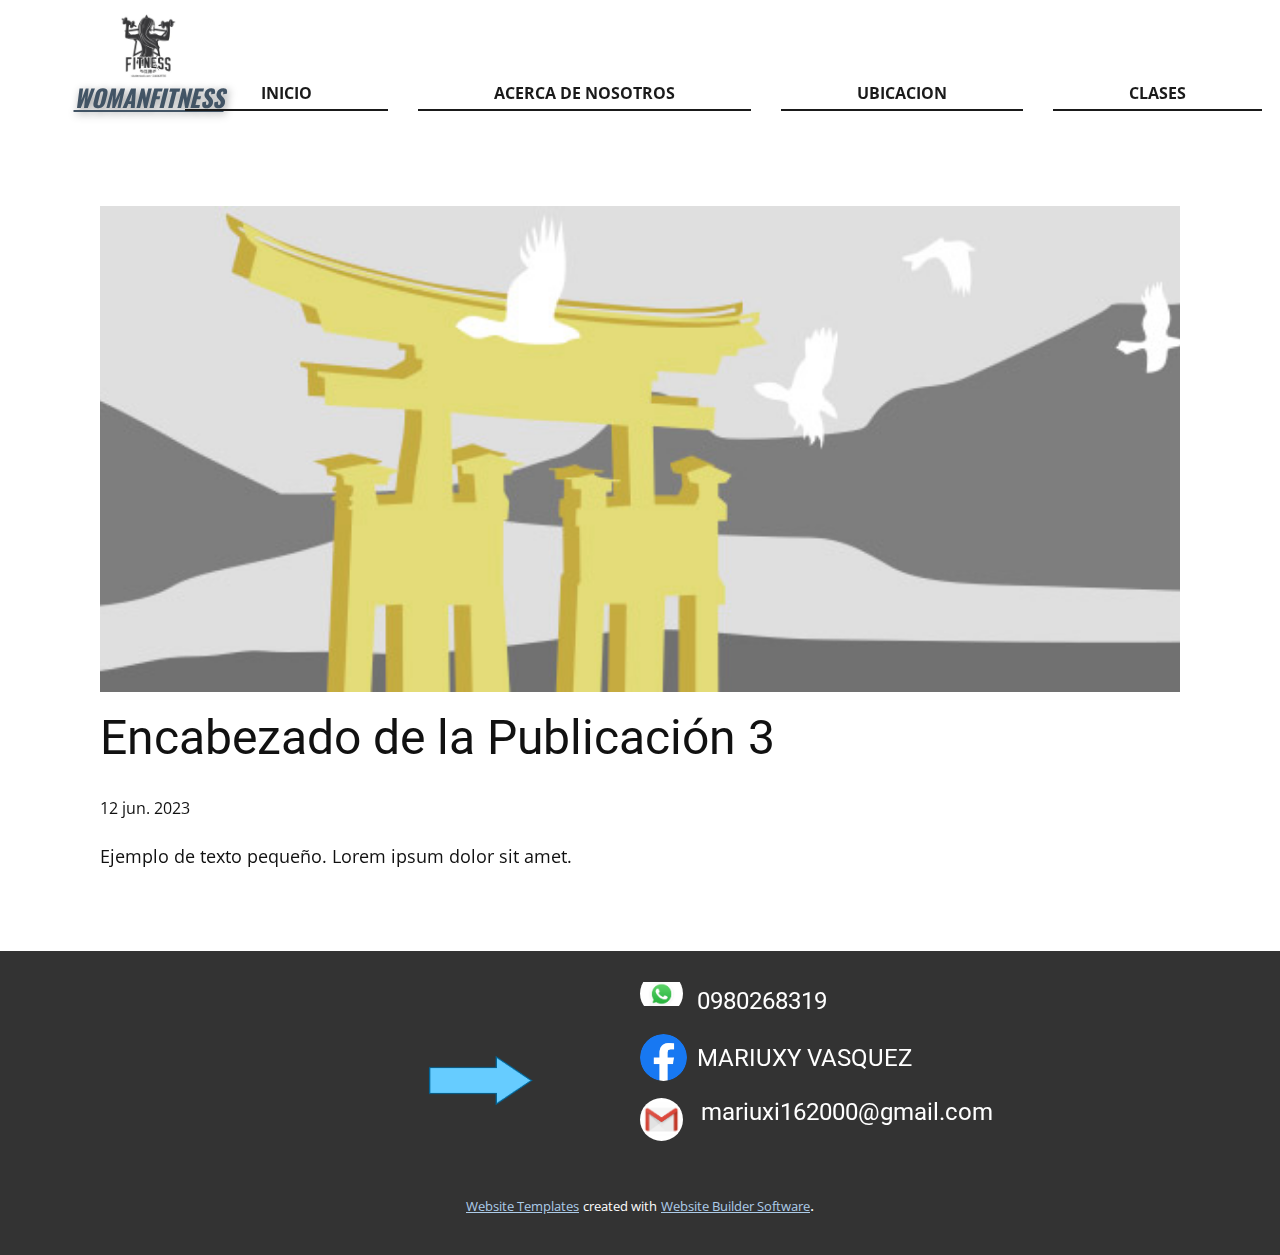
<file: blog/enviar-2.html>
<!DOCTYPE html>
<html style="font-size: 16px;" lang="es"><head>
    <meta name="viewport" content="width=device-width, initial-scale=1.0">
    <meta charset="utf-8">
    <meta name="keywords" content="Encabezado de la Publicación 1">
    <meta name="description" content="">
    <title>Encabezado de la Publicación 3</title>
    <link rel="stylesheet" href="../nicepage.css" media="screen">
<link rel="stylesheet" href="../Post-Template.css" media="screen">
    <script class="u-script" type="text/javascript" src="../jquery.js" defer=""></script>
    <script class="u-script" type="text/javascript" src="../nicepage.js" defer=""></script>
    <meta name="generator" content="Nicepage 5.11.4, nicepage.com">
    <link id="u-theme-google-font" rel="stylesheet" href="https://fonts.googleapis.com/css?family=Roboto:100,100i,300,300i,400,400i,500,500i,700,700i,900,900i|Open+Sans:300,300i,400,400i,500,500i,600,600i,700,700i,800,800i">
    <link id="u-page-google-font" rel="stylesheet" href="https://fonts.googleapis.com/css?family=Oswald:200,300,400,500,600,700">
    
    
    <script type="application/ld+json">{
		"@context": "http://schema.org",
		"@type": "Organization",
		"name": "",
		"logo": "images/WhatsAppImage2023-06-18at10.59.18AM.jpeg"
}</script>
    <meta name="theme-color" content="#478ac9">
  <meta data-intl-tel-input-cdn-path="intlTelInput/"></head>
  <body class="u-body u-xl-mode" data-lang="es"><header class="u-clearfix u-header" id="sec-0608" data-animation-name="" data-animation-duration="0" data-animation-delay="0" data-animation-direction=""><div class="u-clearfix u-sheet u-sheet-1">
        <a href="https://nicepage.com" class="u-image u-logo u-image-1" data-image-width="260" data-image-height="280">
          <img src="../images/WhatsAppImage2023-06-18at10.59.18AM.jpeg" class="u-logo-image u-logo-image-1">
        </a>
        <p class="u-align-center u-custom-font u-font-oswald u-text u-text-palette-1-dark-2 u-text-1" data-animation-name="customAnimationIn" data-animation-duration="2000" data-animation-delay="500">WOMANFITNESS</p>
        <nav class="u-menu u-menu-one-level u-offcanvas u-menu-1">
          <div class="menu-collapse" style="font-size: 1rem; letter-spacing: 0px; font-weight: 700; text-transform: uppercase;">
            <a class="u-button-style u-custom-active-border-color u-custom-active-color u-custom-border u-custom-border-color u-custom-borders u-custom-hover-border-color u-custom-hover-color u-custom-left-right-menu-spacing u-custom-padding-bottom u-custom-text-active-color u-custom-text-color u-custom-text-decoration u-custom-text-hover-color u-custom-top-bottom-menu-spacing u-nav-link u-text-active-palette-1-base u-text-hover-palette-2-base" href="#">
              <svg class="u-svg-link" viewBox="0 0 24 24"><use xmlns:xlink="http://www.w3.org/1999/xlink" xlink:href="#svg-facb"></use></svg>
              <svg class="u-svg-content" version="1.1" id="svg-facb" viewBox="0 0 16 16" x="0px" y="0px" xmlns:xlink="http://www.w3.org/1999/xlink" xmlns="http://www.w3.org/2000/svg"><g><rect y="1" width="16" height="2"></rect><rect y="7" width="16" height="2"></rect><rect y="13" width="16" height="2"></rect>
</g></svg>
            </a>
          </div>
          <div class="u-custom-menu u-nav-container">
            <ul class="u-nav u-spacing-30 u-unstyled u-nav-1"><li class="u-nav-item"><a class="u-border-2 u-border-active-palette-1-base u-border-grey-90 u-border-hover-palette-1-base u-border-no-left u-border-no-right u-border-no-top u-button-style u-nav-link u-text-active-palette-1-base u-text-grey-90 u-text-hover-palette-1-base" href="../INICIO.html" style="padding: 8px 76px;">INICIO</a>
</li><li class="u-nav-item"><a class="u-border-2 u-border-active-palette-1-base u-border-grey-90 u-border-hover-palette-1-base u-border-no-left u-border-no-right u-border-no-top u-button-style u-nav-link u-text-active-palette-1-base u-text-grey-90 u-text-hover-palette-1-base" href="../ACERCA-DE-NOSOTROS.html" style="padding: 8px 76px;">ACERCA DE NOSOTROS</a>
</li><li class="u-nav-item"><a class="u-border-2 u-border-active-palette-1-base u-border-grey-90 u-border-hover-palette-1-base u-border-no-left u-border-no-right u-border-no-top u-button-style u-nav-link u-text-active-palette-1-base u-text-grey-90 u-text-hover-palette-1-base" href="../UBICACION.html" style="padding: 8px 76px;">UBICACION</a>
</li><li class="u-nav-item"><a class="u-border-2 u-border-active-palette-1-base u-border-grey-90 u-border-hover-palette-1-base u-border-no-left u-border-no-right u-border-no-top u-button-style u-nav-link u-text-active-palette-1-base u-text-grey-90 u-text-hover-palette-1-base" href="../CLASES.html" style="padding: 8px 76px;">CLASES</a>
</li></ul>
          </div>
          <div class="u-custom-menu u-nav-container-collapse">
            <div class="u-black u-container-style u-inner-container-layout u-opacity u-opacity-95 u-sidenav">
              <div class="u-inner-container-layout u-sidenav-overflow">
                <div class="u-menu-close"></div>
                <ul class="u-align-center u-nav u-popupmenu-items u-unstyled u-nav-2"><li class="u-nav-item"><a class="u-button-style u-nav-link" href="../INICIO.html">INICIO</a>
</li><li class="u-nav-item"><a class="u-button-style u-nav-link" href="../ACERCA-DE-NOSOTROS.html">ACERCA DE NOSOTROS</a>
</li><li class="u-nav-item"><a class="u-button-style u-nav-link" href="../UBICACION.html">UBICACION</a>
</li><li class="u-nav-item"><a class="u-button-style u-nav-link" href="../CLASES.html">CLASES</a>
</li></ul>
              </div>
            </div>
            <div class="u-black u-menu-overlay u-opacity u-opacity-70"></div>
          </div>
        </nav>
      </div></header>
    <section class="u-align-center u-clearfix u-section-1" id="sec-7310">
      <div class="u-clearfix u-sheet u-valign-middle-md u-valign-middle-sm u-valign-middle-xs u-sheet-1"><!--post_details--><!--post_details_options_json--><!--{"source":""}--><!--/post_details_options_json--><!--blog_post-->
        <div class="u-container-style u-expanded-width u-post-details u-post-details-1">
          <div class="u-container-layout u-valign-middle u-container-layout-1"><!--blog_post_image-->
            <img alt="" class="u-blog-control u-expanded-width u-image u-image-default u-image-1" src="../images/8ad73f3c.jpeg"><!--/blog_post_image--><!--blog_post_header-->
            <h2 class="u-blog-control u-text u-text-1">Encabezado de la Publicación 3</h2><!--/blog_post_header--><!--blog_post_metadata-->
            <div class="u-blog-control u-metadata u-metadata-1"><!--blog_post_metadata_date-->
              <span class="u-meta-date u-meta-icon">12 jun. 2023</span><!--/blog_post_metadata_date--><!--blog_post_metadata_category-->
              <!--/blog_post_metadata_category--><!--blog_post_metadata_comments-->
              <!--/blog_post_metadata_comments-->
            </div><!--/blog_post_metadata--><!--blog_post_content-->
            <div class="u-align-justify u-blog-control u-post-content u-text u-text-2 fr-view">
  Ejemplo de texto pequeño. Lorem ipsum dolor sit amet.
  </div><!--/blog_post_content-->
          </div>
        </div><!--/blog_post--><!--/post_details-->
      </div>
    </section>
    
    
    <footer class="u-align-center u-clearfix u-footer u-grey-80 u-footer" id="sec-f380"><div class="u-clearfix u-sheet u-sheet-1">
        <img class="u-image u-image-circle u-image-contain u-image-1" src="../images/logo-whatsapp_16076.jpg" alt="" data-image-width="806" data-image-height="453">
        <h4 class="u-text u-text-default-lg u-text-default-md u-text-default-sm u-text-default-xs u-text-1">0980268319</h4>
        <img class="u-image u-image-circle u-image-contain u-preserve-proportions u-image-2" src="../images/facebook-logo-3-1.png" alt="" data-image-width="1440" data-image-height="1440">
        <h4 class="u-text u-text-2">MARIUXY VASQUEZ</h4>
        <img class="u-image u-image-contain u-image-round u-radius-10 u-image-3" src="../images/1200px-Flecha_tesela.svg.png" alt="" data-image-width="1200" data-image-height="597">
        <img class="u-image u-image-circle u-image-4" src="../images/download.png" alt="" data-image-width="283" data-image-height="178">
        <h4 class="u-text u-text-default-lg u-text-default-md u-text-default-sm u-text-default-xs u-text-3">mariuxi162000@gmail.com</h4>
      </div></footer>
    <section class="u-backlink u-clearfix u-grey-80">
      <a class="u-link" href="https://nicepage.com/website-templates" target="_blank">
        <span>Website Templates</span>
      </a>
      <p class="u-text">
        <span>created with</span>
      </p>
      <a class="u-link" href="" target="_blank">
        <span>Website Builder Software</span>
      </a>. 
    </section>
  
</body></html>
</file>
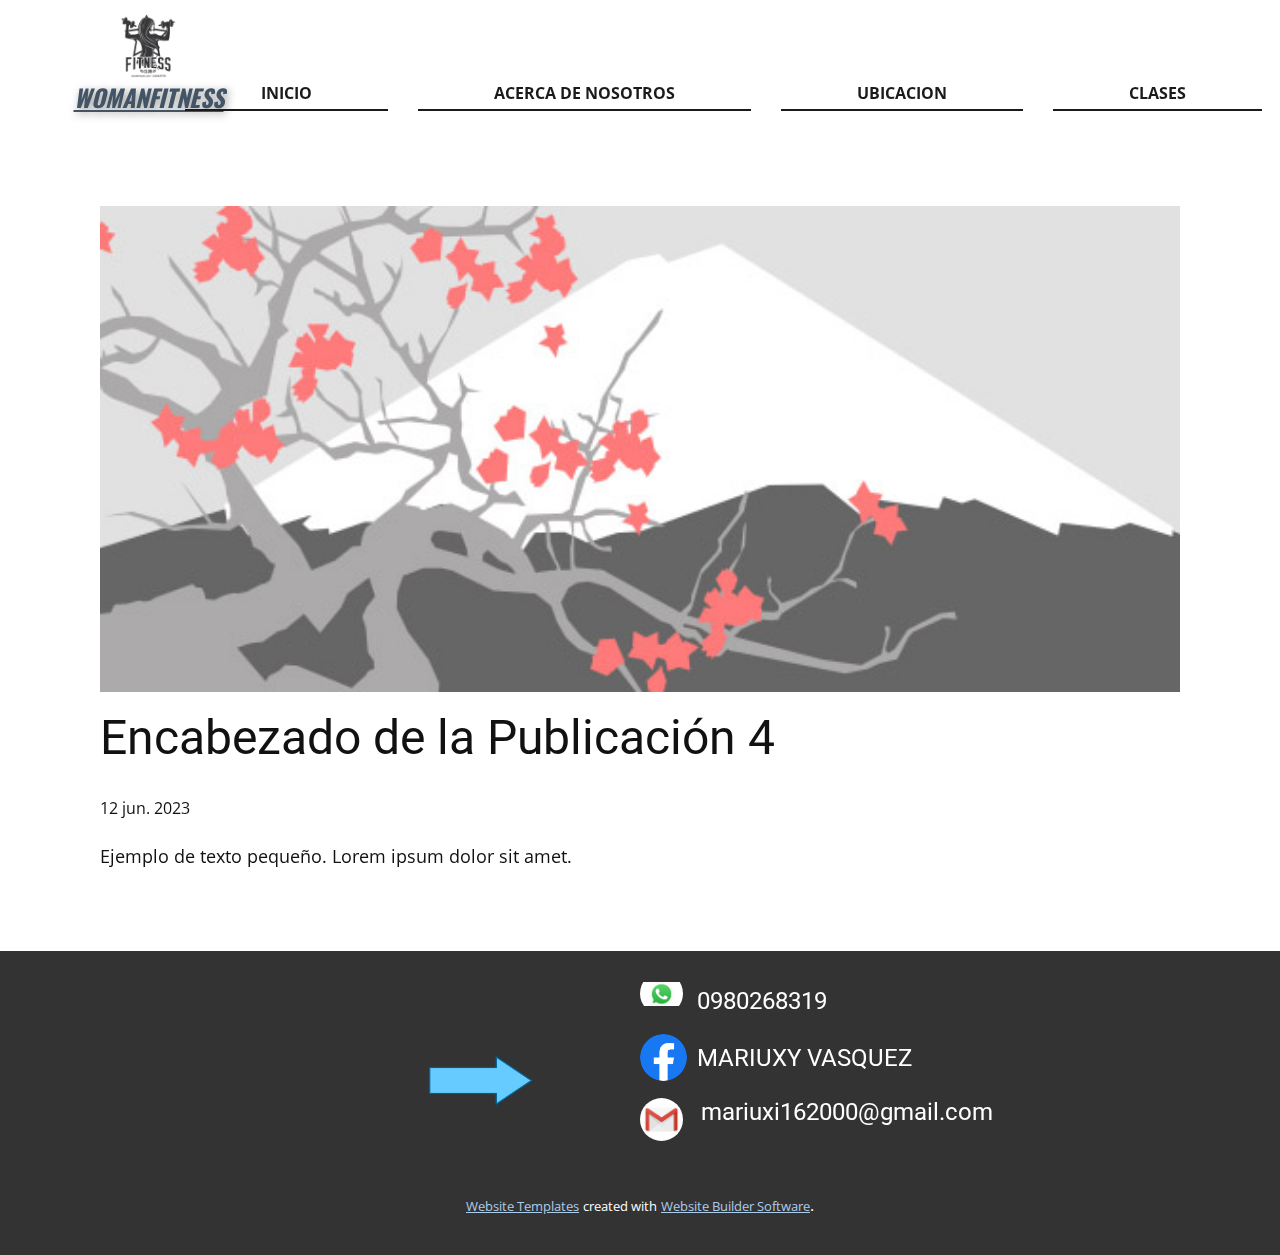
<file: blog/enviar-3.html>
<!DOCTYPE html>
<html style="font-size: 16px;" lang="es"><head>
    <meta name="viewport" content="width=device-width, initial-scale=1.0">
    <meta charset="utf-8">
    <meta name="keywords" content="Encabezado de la Publicación 1">
    <meta name="description" content="">
    <title>Encabezado de la Publicación 4</title>
    <link rel="stylesheet" href="../nicepage.css" media="screen">
<link rel="stylesheet" href="../Post-Template.css" media="screen">
    <script class="u-script" type="text/javascript" src="../jquery.js" defer=""></script>
    <script class="u-script" type="text/javascript" src="../nicepage.js" defer=""></script>
    <meta name="generator" content="Nicepage 5.11.4, nicepage.com">
    <link id="u-theme-google-font" rel="stylesheet" href="https://fonts.googleapis.com/css?family=Roboto:100,100i,300,300i,400,400i,500,500i,700,700i,900,900i|Open+Sans:300,300i,400,400i,500,500i,600,600i,700,700i,800,800i">
    <link id="u-page-google-font" rel="stylesheet" href="https://fonts.googleapis.com/css?family=Oswald:200,300,400,500,600,700">
    
    
    <script type="application/ld+json">{
		"@context": "http://schema.org",
		"@type": "Organization",
		"name": "",
		"logo": "images/WhatsAppImage2023-06-18at10.59.18AM.jpeg"
}</script>
    <meta name="theme-color" content="#478ac9">
  <meta data-intl-tel-input-cdn-path="intlTelInput/"></head>
  <body class="u-body u-xl-mode" data-lang="es"><header class="u-clearfix u-header" id="sec-0608" data-animation-name="" data-animation-duration="0" data-animation-delay="0" data-animation-direction=""><div class="u-clearfix u-sheet u-sheet-1">
        <a href="https://nicepage.com" class="u-image u-logo u-image-1" data-image-width="260" data-image-height="280">
          <img src="../images/WhatsAppImage2023-06-18at10.59.18AM.jpeg" class="u-logo-image u-logo-image-1">
        </a>
        <p class="u-align-center u-custom-font u-font-oswald u-text u-text-palette-1-dark-2 u-text-1" data-animation-name="customAnimationIn" data-animation-duration="2000" data-animation-delay="500">WOMANFITNESS</p>
        <nav class="u-menu u-menu-one-level u-offcanvas u-menu-1">
          <div class="menu-collapse" style="font-size: 1rem; letter-spacing: 0px; font-weight: 700; text-transform: uppercase;">
            <a class="u-button-style u-custom-active-border-color u-custom-active-color u-custom-border u-custom-border-color u-custom-borders u-custom-hover-border-color u-custom-hover-color u-custom-left-right-menu-spacing u-custom-padding-bottom u-custom-text-active-color u-custom-text-color u-custom-text-decoration u-custom-text-hover-color u-custom-top-bottom-menu-spacing u-nav-link u-text-active-palette-1-base u-text-hover-palette-2-base" href="#">
              <svg class="u-svg-link" viewBox="0 0 24 24"><use xmlns:xlink="http://www.w3.org/1999/xlink" xlink:href="#svg-facb"></use></svg>
              <svg class="u-svg-content" version="1.1" id="svg-facb" viewBox="0 0 16 16" x="0px" y="0px" xmlns:xlink="http://www.w3.org/1999/xlink" xmlns="http://www.w3.org/2000/svg"><g><rect y="1" width="16" height="2"></rect><rect y="7" width="16" height="2"></rect><rect y="13" width="16" height="2"></rect>
</g></svg>
            </a>
          </div>
          <div class="u-custom-menu u-nav-container">
            <ul class="u-nav u-spacing-30 u-unstyled u-nav-1"><li class="u-nav-item"><a class="u-border-2 u-border-active-palette-1-base u-border-grey-90 u-border-hover-palette-1-base u-border-no-left u-border-no-right u-border-no-top u-button-style u-nav-link u-text-active-palette-1-base u-text-grey-90 u-text-hover-palette-1-base" href="../INICIO.html" style="padding: 8px 76px;">INICIO</a>
</li><li class="u-nav-item"><a class="u-border-2 u-border-active-palette-1-base u-border-grey-90 u-border-hover-palette-1-base u-border-no-left u-border-no-right u-border-no-top u-button-style u-nav-link u-text-active-palette-1-base u-text-grey-90 u-text-hover-palette-1-base" href="../ACERCA-DE-NOSOTROS.html" style="padding: 8px 76px;">ACERCA DE NOSOTROS</a>
</li><li class="u-nav-item"><a class="u-border-2 u-border-active-palette-1-base u-border-grey-90 u-border-hover-palette-1-base u-border-no-left u-border-no-right u-border-no-top u-button-style u-nav-link u-text-active-palette-1-base u-text-grey-90 u-text-hover-palette-1-base" href="../UBICACION.html" style="padding: 8px 76px;">UBICACION</a>
</li><li class="u-nav-item"><a class="u-border-2 u-border-active-palette-1-base u-border-grey-90 u-border-hover-palette-1-base u-border-no-left u-border-no-right u-border-no-top u-button-style u-nav-link u-text-active-palette-1-base u-text-grey-90 u-text-hover-palette-1-base" href="../CLASES.html" style="padding: 8px 76px;">CLASES</a>
</li></ul>
          </div>
          <div class="u-custom-menu u-nav-container-collapse">
            <div class="u-black u-container-style u-inner-container-layout u-opacity u-opacity-95 u-sidenav">
              <div class="u-inner-container-layout u-sidenav-overflow">
                <div class="u-menu-close"></div>
                <ul class="u-align-center u-nav u-popupmenu-items u-unstyled u-nav-2"><li class="u-nav-item"><a class="u-button-style u-nav-link" href="../INICIO.html">INICIO</a>
</li><li class="u-nav-item"><a class="u-button-style u-nav-link" href="../ACERCA-DE-NOSOTROS.html">ACERCA DE NOSOTROS</a>
</li><li class="u-nav-item"><a class="u-button-style u-nav-link" href="../UBICACION.html">UBICACION</a>
</li><li class="u-nav-item"><a class="u-button-style u-nav-link" href="../CLASES.html">CLASES</a>
</li></ul>
              </div>
            </div>
            <div class="u-black u-menu-overlay u-opacity u-opacity-70"></div>
          </div>
        </nav>
      </div></header>
    <section class="u-align-center u-clearfix u-section-1" id="sec-7310">
      <div class="u-clearfix u-sheet u-valign-middle-md u-valign-middle-sm u-valign-middle-xs u-sheet-1"><!--post_details--><!--post_details_options_json--><!--{"source":""}--><!--/post_details_options_json--><!--blog_post-->
        <div class="u-container-style u-expanded-width u-post-details u-post-details-1">
          <div class="u-container-layout u-valign-middle u-container-layout-1"><!--blog_post_image-->
            <img alt="" class="u-blog-control u-expanded-width u-image u-image-default u-image-1" src="../images/0fd3416c.jpeg"><!--/blog_post_image--><!--blog_post_header-->
            <h2 class="u-blog-control u-text u-text-1">Encabezado de la Publicación 4</h2><!--/blog_post_header--><!--blog_post_metadata-->
            <div class="u-blog-control u-metadata u-metadata-1"><!--blog_post_metadata_date-->
              <span class="u-meta-date u-meta-icon">12 jun. 2023</span><!--/blog_post_metadata_date--><!--blog_post_metadata_category-->
              <!--/blog_post_metadata_category--><!--blog_post_metadata_comments-->
              <!--/blog_post_metadata_comments-->
            </div><!--/blog_post_metadata--><!--blog_post_content-->
            <div class="u-align-justify u-blog-control u-post-content u-text u-text-2 fr-view">
  Ejemplo de texto pequeño. Lorem ipsum dolor sit amet.
  </div><!--/blog_post_content-->
          </div>
        </div><!--/blog_post--><!--/post_details-->
      </div>
    </section>
    
    
    <footer class="u-align-center u-clearfix u-footer u-grey-80 u-footer" id="sec-f380"><div class="u-clearfix u-sheet u-sheet-1">
        <img class="u-image u-image-circle u-image-contain u-image-1" src="../images/logo-whatsapp_16076.jpg" alt="" data-image-width="806" data-image-height="453">
        <h4 class="u-text u-text-default-lg u-text-default-md u-text-default-sm u-text-default-xs u-text-1">0980268319</h4>
        <img class="u-image u-image-circle u-image-contain u-preserve-proportions u-image-2" src="../images/facebook-logo-3-1.png" alt="" data-image-width="1440" data-image-height="1440">
        <h4 class="u-text u-text-2">MARIUXY VASQUEZ</h4>
        <img class="u-image u-image-contain u-image-round u-radius-10 u-image-3" src="../images/1200px-Flecha_tesela.svg.png" alt="" data-image-width="1200" data-image-height="597">
        <img class="u-image u-image-circle u-image-4" src="../images/download.png" alt="" data-image-width="283" data-image-height="178">
        <h4 class="u-text u-text-default-lg u-text-default-md u-text-default-sm u-text-default-xs u-text-3">mariuxi162000@gmail.com</h4>
      </div></footer>
    <section class="u-backlink u-clearfix u-grey-80">
      <a class="u-link" href="https://nicepage.com/website-templates" target="_blank">
        <span>Website Templates</span>
      </a>
      <p class="u-text">
        <span>created with</span>
      </p>
      <a class="u-link" href="" target="_blank">
        <span>Website Builder Software</span>
      </a>. 
    </section>
  
</body></html>
</file>
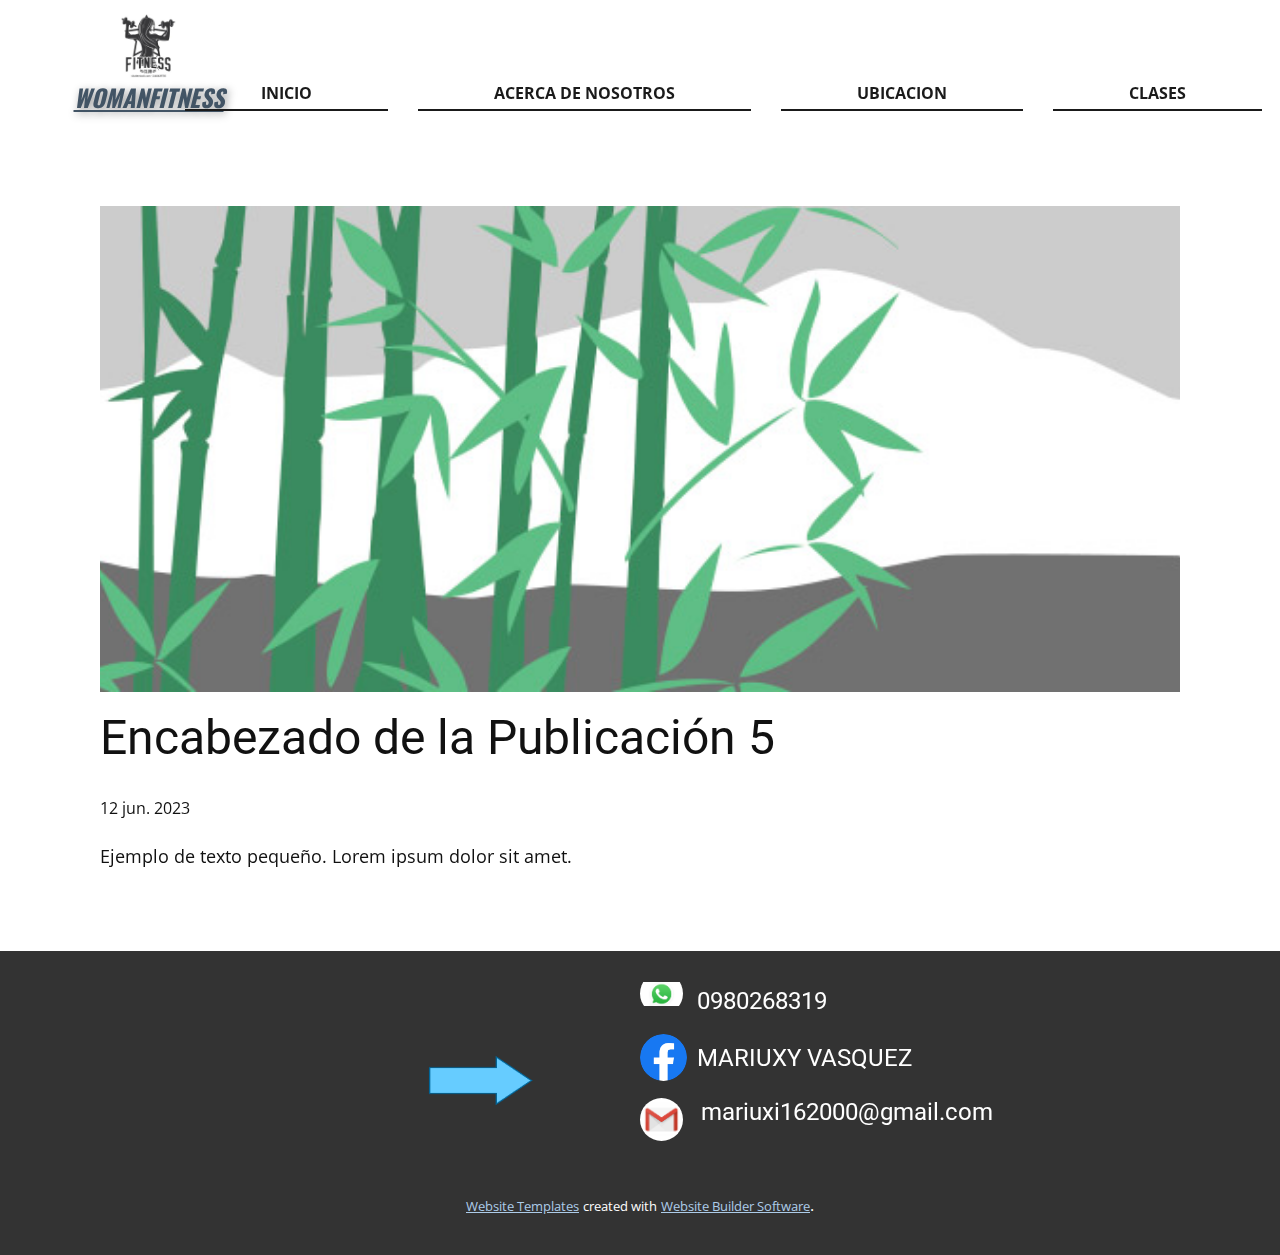
<file: blog/enviar-4.html>
<!DOCTYPE html>
<html style="font-size: 16px;" lang="es"><head>
    <meta name="viewport" content="width=device-width, initial-scale=1.0">
    <meta charset="utf-8">
    <meta name="keywords" content="Encabezado de la Publicación 1">
    <meta name="description" content="">
    <title>Encabezado de la Publicación 5</title>
    <link rel="stylesheet" href="../nicepage.css" media="screen">
<link rel="stylesheet" href="../Post-Template.css" media="screen">
    <script class="u-script" type="text/javascript" src="../jquery.js" defer=""></script>
    <script class="u-script" type="text/javascript" src="../nicepage.js" defer=""></script>
    <meta name="generator" content="Nicepage 5.11.4, nicepage.com">
    <link id="u-theme-google-font" rel="stylesheet" href="https://fonts.googleapis.com/css?family=Roboto:100,100i,300,300i,400,400i,500,500i,700,700i,900,900i|Open+Sans:300,300i,400,400i,500,500i,600,600i,700,700i,800,800i">
    <link id="u-page-google-font" rel="stylesheet" href="https://fonts.googleapis.com/css?family=Oswald:200,300,400,500,600,700">
    
    
    <script type="application/ld+json">{
		"@context": "http://schema.org",
		"@type": "Organization",
		"name": "",
		"logo": "images/WhatsAppImage2023-06-18at10.59.18AM.jpeg"
}</script>
    <meta name="theme-color" content="#478ac9">
  <meta data-intl-tel-input-cdn-path="intlTelInput/"></head>
  <body class="u-body u-xl-mode" data-lang="es"><header class="u-clearfix u-header" id="sec-0608" data-animation-name="" data-animation-duration="0" data-animation-delay="0" data-animation-direction=""><div class="u-clearfix u-sheet u-sheet-1">
        <a href="https://nicepage.com" class="u-image u-logo u-image-1" data-image-width="260" data-image-height="280">
          <img src="../images/WhatsAppImage2023-06-18at10.59.18AM.jpeg" class="u-logo-image u-logo-image-1">
        </a>
        <p class="u-align-center u-custom-font u-font-oswald u-text u-text-palette-1-dark-2 u-text-1" data-animation-name="customAnimationIn" data-animation-duration="2000" data-animation-delay="500">WOMANFITNESS</p>
        <nav class="u-menu u-menu-one-level u-offcanvas u-menu-1">
          <div class="menu-collapse" style="font-size: 1rem; letter-spacing: 0px; font-weight: 700; text-transform: uppercase;">
            <a class="u-button-style u-custom-active-border-color u-custom-active-color u-custom-border u-custom-border-color u-custom-borders u-custom-hover-border-color u-custom-hover-color u-custom-left-right-menu-spacing u-custom-padding-bottom u-custom-text-active-color u-custom-text-color u-custom-text-decoration u-custom-text-hover-color u-custom-top-bottom-menu-spacing u-nav-link u-text-active-palette-1-base u-text-hover-palette-2-base" href="#">
              <svg class="u-svg-link" viewBox="0 0 24 24"><use xmlns:xlink="http://www.w3.org/1999/xlink" xlink:href="#svg-facb"></use></svg>
              <svg class="u-svg-content" version="1.1" id="svg-facb" viewBox="0 0 16 16" x="0px" y="0px" xmlns:xlink="http://www.w3.org/1999/xlink" xmlns="http://www.w3.org/2000/svg"><g><rect y="1" width="16" height="2"></rect><rect y="7" width="16" height="2"></rect><rect y="13" width="16" height="2"></rect>
</g></svg>
            </a>
          </div>
          <div class="u-custom-menu u-nav-container">
            <ul class="u-nav u-spacing-30 u-unstyled u-nav-1"><li class="u-nav-item"><a class="u-border-2 u-border-active-palette-1-base u-border-grey-90 u-border-hover-palette-1-base u-border-no-left u-border-no-right u-border-no-top u-button-style u-nav-link u-text-active-palette-1-base u-text-grey-90 u-text-hover-palette-1-base" href="../INICIO.html" style="padding: 8px 76px;">INICIO</a>
</li><li class="u-nav-item"><a class="u-border-2 u-border-active-palette-1-base u-border-grey-90 u-border-hover-palette-1-base u-border-no-left u-border-no-right u-border-no-top u-button-style u-nav-link u-text-active-palette-1-base u-text-grey-90 u-text-hover-palette-1-base" href="../ACERCA-DE-NOSOTROS.html" style="padding: 8px 76px;">ACERCA DE NOSOTROS</a>
</li><li class="u-nav-item"><a class="u-border-2 u-border-active-palette-1-base u-border-grey-90 u-border-hover-palette-1-base u-border-no-left u-border-no-right u-border-no-top u-button-style u-nav-link u-text-active-palette-1-base u-text-grey-90 u-text-hover-palette-1-base" href="../UBICACION.html" style="padding: 8px 76px;">UBICACION</a>
</li><li class="u-nav-item"><a class="u-border-2 u-border-active-palette-1-base u-border-grey-90 u-border-hover-palette-1-base u-border-no-left u-border-no-right u-border-no-top u-button-style u-nav-link u-text-active-palette-1-base u-text-grey-90 u-text-hover-palette-1-base" href="../CLASES.html" style="padding: 8px 76px;">CLASES</a>
</li></ul>
          </div>
          <div class="u-custom-menu u-nav-container-collapse">
            <div class="u-black u-container-style u-inner-container-layout u-opacity u-opacity-95 u-sidenav">
              <div class="u-inner-container-layout u-sidenav-overflow">
                <div class="u-menu-close"></div>
                <ul class="u-align-center u-nav u-popupmenu-items u-unstyled u-nav-2"><li class="u-nav-item"><a class="u-button-style u-nav-link" href="../INICIO.html">INICIO</a>
</li><li class="u-nav-item"><a class="u-button-style u-nav-link" href="../ACERCA-DE-NOSOTROS.html">ACERCA DE NOSOTROS</a>
</li><li class="u-nav-item"><a class="u-button-style u-nav-link" href="../UBICACION.html">UBICACION</a>
</li><li class="u-nav-item"><a class="u-button-style u-nav-link" href="../CLASES.html">CLASES</a>
</li></ul>
              </div>
            </div>
            <div class="u-black u-menu-overlay u-opacity u-opacity-70"></div>
          </div>
        </nav>
      </div></header>
    <section class="u-align-center u-clearfix u-section-1" id="sec-7310">
      <div class="u-clearfix u-sheet u-valign-middle-md u-valign-middle-sm u-valign-middle-xs u-sheet-1"><!--post_details--><!--post_details_options_json--><!--{"source":""}--><!--/post_details_options_json--><!--blog_post-->
        <div class="u-container-style u-expanded-width u-post-details u-post-details-1">
          <div class="u-container-layout u-valign-middle u-container-layout-1"><!--blog_post_image-->
            <img alt="" class="u-blog-control u-expanded-width u-image u-image-default u-image-1" src="../images/68f64b9d.jpeg"><!--/blog_post_image--><!--blog_post_header-->
            <h2 class="u-blog-control u-text u-text-1">Encabezado de la Publicación 5</h2><!--/blog_post_header--><!--blog_post_metadata-->
            <div class="u-blog-control u-metadata u-metadata-1"><!--blog_post_metadata_date-->
              <span class="u-meta-date u-meta-icon">12 jun. 2023</span><!--/blog_post_metadata_date--><!--blog_post_metadata_category-->
              <!--/blog_post_metadata_category--><!--blog_post_metadata_comments-->
              <!--/blog_post_metadata_comments-->
            </div><!--/blog_post_metadata--><!--blog_post_content-->
            <div class="u-align-justify u-blog-control u-post-content u-text u-text-2 fr-view">
  Ejemplo de texto pequeño. Lorem ipsum dolor sit amet.
  </div><!--/blog_post_content-->
          </div>
        </div><!--/blog_post--><!--/post_details-->
      </div>
    </section>
    
    
    <footer class="u-align-center u-clearfix u-footer u-grey-80 u-footer" id="sec-f380"><div class="u-clearfix u-sheet u-sheet-1">
        <img class="u-image u-image-circle u-image-contain u-image-1" src="../images/logo-whatsapp_16076.jpg" alt="" data-image-width="806" data-image-height="453">
        <h4 class="u-text u-text-default-lg u-text-default-md u-text-default-sm u-text-default-xs u-text-1">0980268319</h4>
        <img class="u-image u-image-circle u-image-contain u-preserve-proportions u-image-2" src="../images/facebook-logo-3-1.png" alt="" data-image-width="1440" data-image-height="1440">
        <h4 class="u-text u-text-2">MARIUXY VASQUEZ</h4>
        <img class="u-image u-image-contain u-image-round u-radius-10 u-image-3" src="../images/1200px-Flecha_tesela.svg.png" alt="" data-image-width="1200" data-image-height="597">
        <img class="u-image u-image-circle u-image-4" src="../images/download.png" alt="" data-image-width="283" data-image-height="178">
        <h4 class="u-text u-text-default-lg u-text-default-md u-text-default-sm u-text-default-xs u-text-3">mariuxi162000@gmail.com</h4>
      </div></footer>
    <section class="u-backlink u-clearfix u-grey-80">
      <a class="u-link" href="https://nicepage.com/website-templates" target="_blank">
        <span>Website Templates</span>
      </a>
      <p class="u-text">
        <span>created with</span>
      </p>
      <a class="u-link" href="" target="_blank">
        <span>Website Builder Software</span>
      </a>. 
    </section>
  
</body></html>
</file>
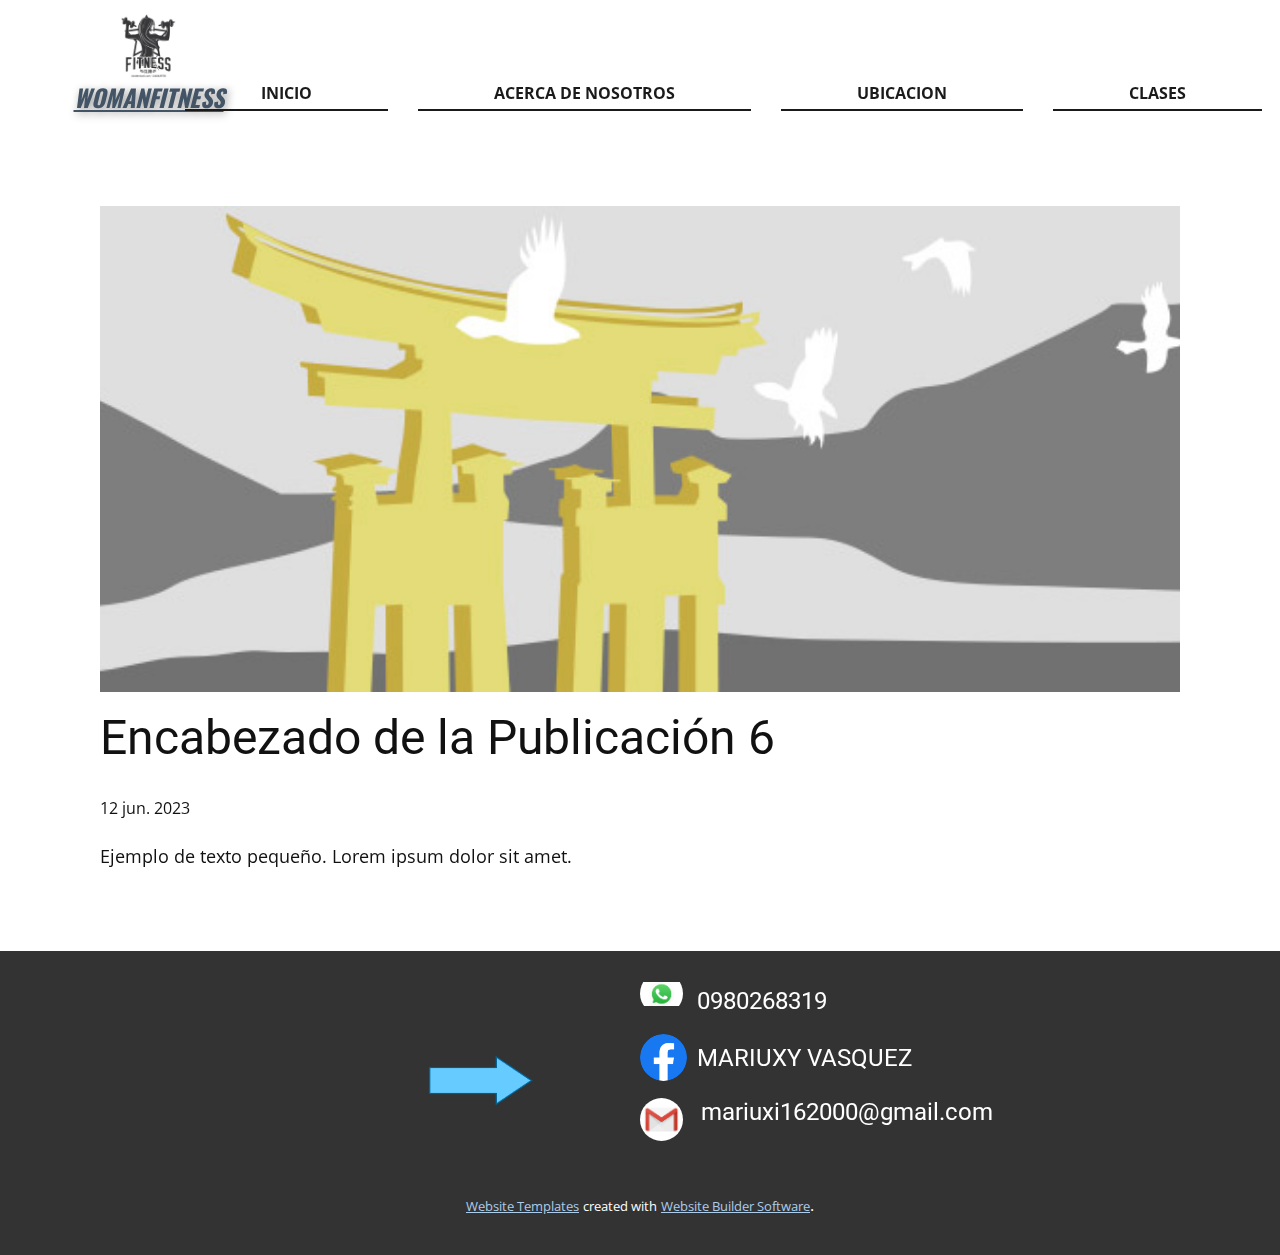
<file: blog/enviar-5.html>
<!DOCTYPE html>
<html style="font-size: 16px;" lang="es"><head>
    <meta name="viewport" content="width=device-width, initial-scale=1.0">
    <meta charset="utf-8">
    <meta name="keywords" content="Encabezado de la Publicación 1">
    <meta name="description" content="">
    <title>Encabezado de la Publicación 6</title>
    <link rel="stylesheet" href="../nicepage.css" media="screen">
<link rel="stylesheet" href="../Post-Template.css" media="screen">
    <script class="u-script" type="text/javascript" src="../jquery.js" defer=""></script>
    <script class="u-script" type="text/javascript" src="../nicepage.js" defer=""></script>
    <meta name="generator" content="Nicepage 5.11.4, nicepage.com">
    <link id="u-theme-google-font" rel="stylesheet" href="https://fonts.googleapis.com/css?family=Roboto:100,100i,300,300i,400,400i,500,500i,700,700i,900,900i|Open+Sans:300,300i,400,400i,500,500i,600,600i,700,700i,800,800i">
    <link id="u-page-google-font" rel="stylesheet" href="https://fonts.googleapis.com/css?family=Oswald:200,300,400,500,600,700">
    
    
    <script type="application/ld+json">{
		"@context": "http://schema.org",
		"@type": "Organization",
		"name": "",
		"logo": "images/WhatsAppImage2023-06-18at10.59.18AM.jpeg"
}</script>
    <meta name="theme-color" content="#478ac9">
  <meta data-intl-tel-input-cdn-path="intlTelInput/"></head>
  <body class="u-body u-xl-mode" data-lang="es"><header class="u-clearfix u-header" id="sec-0608" data-animation-name="" data-animation-duration="0" data-animation-delay="0" data-animation-direction=""><div class="u-clearfix u-sheet u-sheet-1">
        <a href="https://nicepage.com" class="u-image u-logo u-image-1" data-image-width="260" data-image-height="280">
          <img src="../images/WhatsAppImage2023-06-18at10.59.18AM.jpeg" class="u-logo-image u-logo-image-1">
        </a>
        <p class="u-align-center u-custom-font u-font-oswald u-text u-text-palette-1-dark-2 u-text-1" data-animation-name="customAnimationIn" data-animation-duration="2000" data-animation-delay="500">WOMANFITNESS</p>
        <nav class="u-menu u-menu-one-level u-offcanvas u-menu-1">
          <div class="menu-collapse" style="font-size: 1rem; letter-spacing: 0px; font-weight: 700; text-transform: uppercase;">
            <a class="u-button-style u-custom-active-border-color u-custom-active-color u-custom-border u-custom-border-color u-custom-borders u-custom-hover-border-color u-custom-hover-color u-custom-left-right-menu-spacing u-custom-padding-bottom u-custom-text-active-color u-custom-text-color u-custom-text-decoration u-custom-text-hover-color u-custom-top-bottom-menu-spacing u-nav-link u-text-active-palette-1-base u-text-hover-palette-2-base" href="#">
              <svg class="u-svg-link" viewBox="0 0 24 24"><use xmlns:xlink="http://www.w3.org/1999/xlink" xlink:href="#svg-facb"></use></svg>
              <svg class="u-svg-content" version="1.1" id="svg-facb" viewBox="0 0 16 16" x="0px" y="0px" xmlns:xlink="http://www.w3.org/1999/xlink" xmlns="http://www.w3.org/2000/svg"><g><rect y="1" width="16" height="2"></rect><rect y="7" width="16" height="2"></rect><rect y="13" width="16" height="2"></rect>
</g></svg>
            </a>
          </div>
          <div class="u-custom-menu u-nav-container">
            <ul class="u-nav u-spacing-30 u-unstyled u-nav-1"><li class="u-nav-item"><a class="u-border-2 u-border-active-palette-1-base u-border-grey-90 u-border-hover-palette-1-base u-border-no-left u-border-no-right u-border-no-top u-button-style u-nav-link u-text-active-palette-1-base u-text-grey-90 u-text-hover-palette-1-base" href="../INICIO.html" style="padding: 8px 76px;">INICIO</a>
</li><li class="u-nav-item"><a class="u-border-2 u-border-active-palette-1-base u-border-grey-90 u-border-hover-palette-1-base u-border-no-left u-border-no-right u-border-no-top u-button-style u-nav-link u-text-active-palette-1-base u-text-grey-90 u-text-hover-palette-1-base" href="../ACERCA-DE-NOSOTROS.html" style="padding: 8px 76px;">ACERCA DE NOSOTROS</a>
</li><li class="u-nav-item"><a class="u-border-2 u-border-active-palette-1-base u-border-grey-90 u-border-hover-palette-1-base u-border-no-left u-border-no-right u-border-no-top u-button-style u-nav-link u-text-active-palette-1-base u-text-grey-90 u-text-hover-palette-1-base" href="../UBICACION.html" style="padding: 8px 76px;">UBICACION</a>
</li><li class="u-nav-item"><a class="u-border-2 u-border-active-palette-1-base u-border-grey-90 u-border-hover-palette-1-base u-border-no-left u-border-no-right u-border-no-top u-button-style u-nav-link u-text-active-palette-1-base u-text-grey-90 u-text-hover-palette-1-base" href="../CLASES.html" style="padding: 8px 76px;">CLASES</a>
</li></ul>
          </div>
          <div class="u-custom-menu u-nav-container-collapse">
            <div class="u-black u-container-style u-inner-container-layout u-opacity u-opacity-95 u-sidenav">
              <div class="u-inner-container-layout u-sidenav-overflow">
                <div class="u-menu-close"></div>
                <ul class="u-align-center u-nav u-popupmenu-items u-unstyled u-nav-2"><li class="u-nav-item"><a class="u-button-style u-nav-link" href="../INICIO.html">INICIO</a>
</li><li class="u-nav-item"><a class="u-button-style u-nav-link" href="../ACERCA-DE-NOSOTROS.html">ACERCA DE NOSOTROS</a>
</li><li class="u-nav-item"><a class="u-button-style u-nav-link" href="../UBICACION.html">UBICACION</a>
</li><li class="u-nav-item"><a class="u-button-style u-nav-link" href="../CLASES.html">CLASES</a>
</li></ul>
              </div>
            </div>
            <div class="u-black u-menu-overlay u-opacity u-opacity-70"></div>
          </div>
        </nav>
      </div></header>
    <section class="u-align-center u-clearfix u-section-1" id="sec-7310">
      <div class="u-clearfix u-sheet u-valign-middle-md u-valign-middle-sm u-valign-middle-xs u-sheet-1"><!--post_details--><!--post_details_options_json--><!--{"source":""}--><!--/post_details_options_json--><!--blog_post-->
        <div class="u-container-style u-expanded-width u-post-details u-post-details-1">
          <div class="u-container-layout u-valign-middle u-container-layout-1"><!--blog_post_image-->
            <img alt="" class="u-blog-control u-expanded-width u-image u-image-default u-image-1" src="../images/8ad73f3c.jpeg"><!--/blog_post_image--><!--blog_post_header-->
            <h2 class="u-blog-control u-text u-text-1">Encabezado de la Publicación 6</h2><!--/blog_post_header--><!--blog_post_metadata-->
            <div class="u-blog-control u-metadata u-metadata-1"><!--blog_post_metadata_date-->
              <span class="u-meta-date u-meta-icon">12 jun. 2023</span><!--/blog_post_metadata_date--><!--blog_post_metadata_category-->
              <!--/blog_post_metadata_category--><!--blog_post_metadata_comments-->
              <!--/blog_post_metadata_comments-->
            </div><!--/blog_post_metadata--><!--blog_post_content-->
            <div class="u-align-justify u-blog-control u-post-content u-text u-text-2 fr-view">
  Ejemplo de texto pequeño. Lorem ipsum dolor sit amet.
  </div><!--/blog_post_content-->
          </div>
        </div><!--/blog_post--><!--/post_details-->
      </div>
    </section>
    
    
    <footer class="u-align-center u-clearfix u-footer u-grey-80 u-footer" id="sec-f380"><div class="u-clearfix u-sheet u-sheet-1">
        <img class="u-image u-image-circle u-image-contain u-image-1" src="../images/logo-whatsapp_16076.jpg" alt="" data-image-width="806" data-image-height="453">
        <h4 class="u-text u-text-default-lg u-text-default-md u-text-default-sm u-text-default-xs u-text-1">0980268319</h4>
        <img class="u-image u-image-circle u-image-contain u-preserve-proportions u-image-2" src="../images/facebook-logo-3-1.png" alt="" data-image-width="1440" data-image-height="1440">
        <h4 class="u-text u-text-2">MARIUXY VASQUEZ</h4>
        <img class="u-image u-image-contain u-image-round u-radius-10 u-image-3" src="../images/1200px-Flecha_tesela.svg.png" alt="" data-image-width="1200" data-image-height="597">
        <img class="u-image u-image-circle u-image-4" src="../images/download.png" alt="" data-image-width="283" data-image-height="178">
        <h4 class="u-text u-text-default-lg u-text-default-md u-text-default-sm u-text-default-xs u-text-3">mariuxi162000@gmail.com</h4>
      </div></footer>
    <section class="u-backlink u-clearfix u-grey-80">
      <a class="u-link" href="https://nicepage.com/website-templates" target="_blank">
        <span>Website Templates</span>
      </a>
      <p class="u-text">
        <span>created with</span>
      </p>
      <a class="u-link" href="" target="_blank">
        <span>Website Builder Software</span>
      </a>. 
    </section>
  
</body></html>
</file>
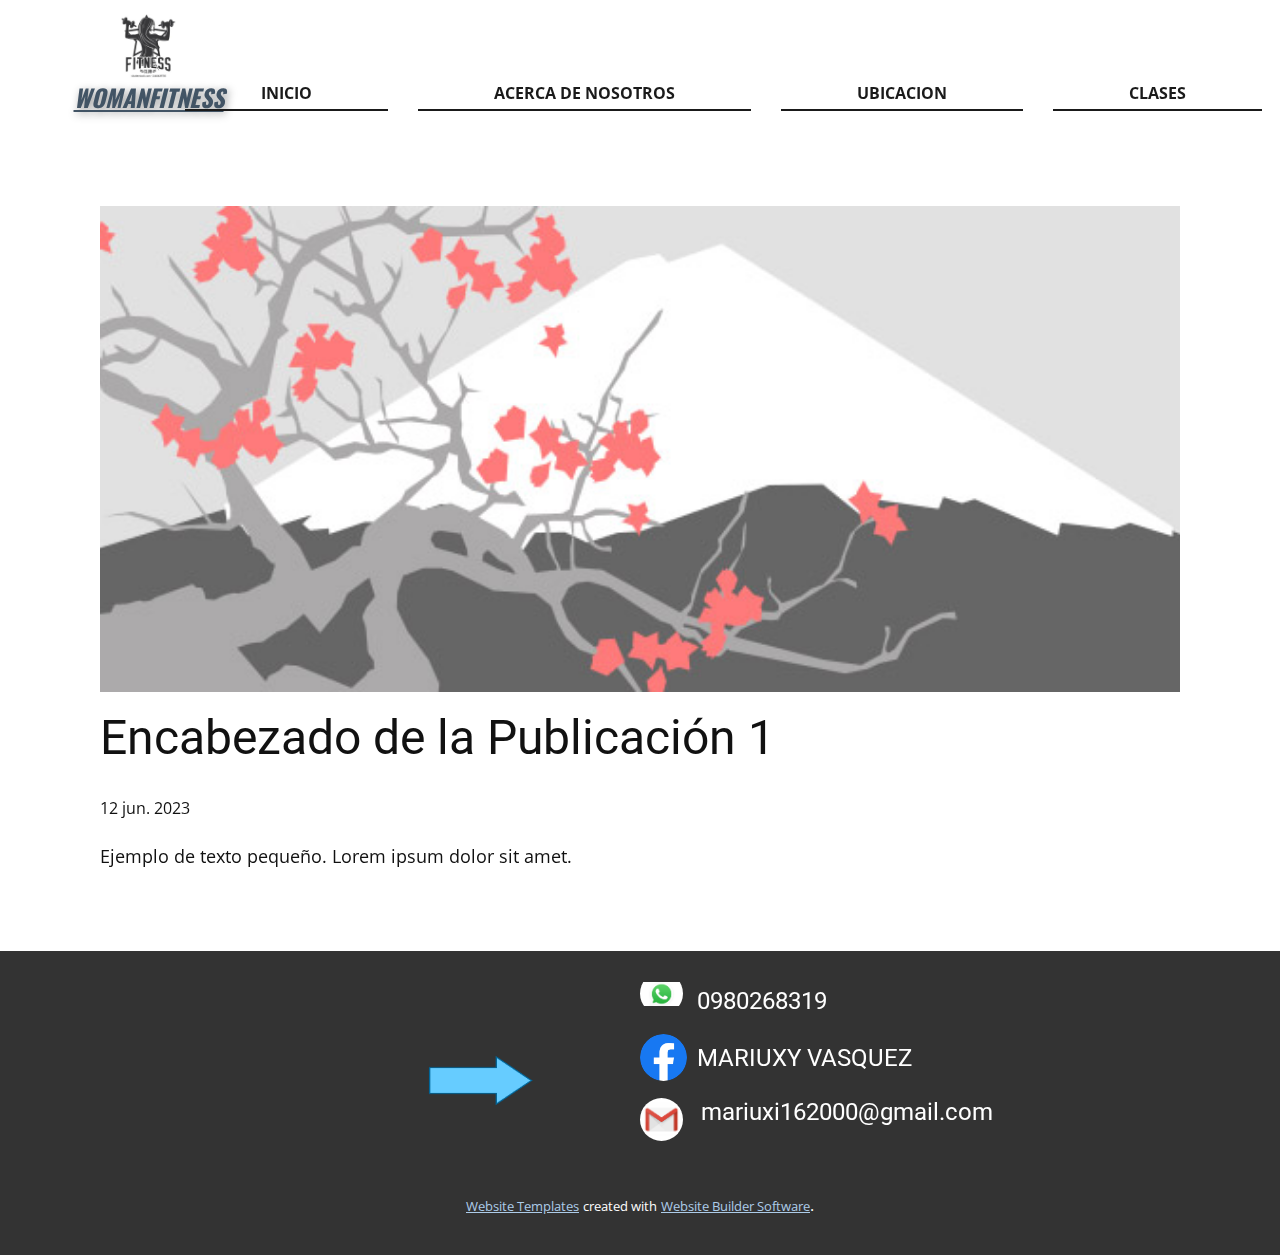
<file: blog/enviar.html>
<!DOCTYPE html>
<html style="font-size: 16px;" lang="es"><head>
    <meta name="viewport" content="width=device-width, initial-scale=1.0">
    <meta charset="utf-8">
    <meta name="keywords" content="Encabezado de la Publicación 1">
    <meta name="description" content="">
    <title>Encabezado de la Publicación 1</title>
    <link rel="stylesheet" href="../nicepage.css" media="screen">
<link rel="stylesheet" href="../Post-Template.css" media="screen">
    <script class="u-script" type="text/javascript" src="../jquery.js" defer=""></script>
    <script class="u-script" type="text/javascript" src="../nicepage.js" defer=""></script>
    <meta name="generator" content="Nicepage 5.11.4, nicepage.com">
    <link id="u-theme-google-font" rel="stylesheet" href="https://fonts.googleapis.com/css?family=Roboto:100,100i,300,300i,400,400i,500,500i,700,700i,900,900i|Open+Sans:300,300i,400,400i,500,500i,600,600i,700,700i,800,800i">
    <link id="u-page-google-font" rel="stylesheet" href="https://fonts.googleapis.com/css?family=Oswald:200,300,400,500,600,700">
    
    
    <script type="application/ld+json">{
		"@context": "http://schema.org",
		"@type": "Organization",
		"name": "",
		"logo": "images/WhatsAppImage2023-06-18at10.59.18AM.jpeg"
}</script>
    <meta name="theme-color" content="#478ac9">
  <meta data-intl-tel-input-cdn-path="intlTelInput/"></head>
  <body class="u-body u-xl-mode" data-lang="es"><header class="u-clearfix u-header" id="sec-0608" data-animation-name="" data-animation-duration="0" data-animation-delay="0" data-animation-direction=""><div class="u-clearfix u-sheet u-sheet-1">
        <a href="https://nicepage.com" class="u-image u-logo u-image-1" data-image-width="260" data-image-height="280">
          <img src="../images/WhatsAppImage2023-06-18at10.59.18AM.jpeg" class="u-logo-image u-logo-image-1">
        </a>
        <p class="u-align-center u-custom-font u-font-oswald u-text u-text-palette-1-dark-2 u-text-1" data-animation-name="customAnimationIn" data-animation-duration="2000" data-animation-delay="500">WOMANFITNESS</p>
        <nav class="u-menu u-menu-one-level u-offcanvas u-menu-1">
          <div class="menu-collapse" style="font-size: 1rem; letter-spacing: 0px; font-weight: 700; text-transform: uppercase;">
            <a class="u-button-style u-custom-active-border-color u-custom-active-color u-custom-border u-custom-border-color u-custom-borders u-custom-hover-border-color u-custom-hover-color u-custom-left-right-menu-spacing u-custom-padding-bottom u-custom-text-active-color u-custom-text-color u-custom-text-decoration u-custom-text-hover-color u-custom-top-bottom-menu-spacing u-nav-link u-text-active-palette-1-base u-text-hover-palette-2-base" href="#">
              <svg class="u-svg-link" viewBox="0 0 24 24"><use xmlns:xlink="http://www.w3.org/1999/xlink" xlink:href="#svg-facb"></use></svg>
              <svg class="u-svg-content" version="1.1" id="svg-facb" viewBox="0 0 16 16" x="0px" y="0px" xmlns:xlink="http://www.w3.org/1999/xlink" xmlns="http://www.w3.org/2000/svg"><g><rect y="1" width="16" height="2"></rect><rect y="7" width="16" height="2"></rect><rect y="13" width="16" height="2"></rect>
</g></svg>
            </a>
          </div>
          <div class="u-custom-menu u-nav-container">
            <ul class="u-nav u-spacing-30 u-unstyled u-nav-1"><li class="u-nav-item"><a class="u-border-2 u-border-active-palette-1-base u-border-grey-90 u-border-hover-palette-1-base u-border-no-left u-border-no-right u-border-no-top u-button-style u-nav-link u-text-active-palette-1-base u-text-grey-90 u-text-hover-palette-1-base" href="../INICIO.html" style="padding: 8px 76px;">INICIO</a>
</li><li class="u-nav-item"><a class="u-border-2 u-border-active-palette-1-base u-border-grey-90 u-border-hover-palette-1-base u-border-no-left u-border-no-right u-border-no-top u-button-style u-nav-link u-text-active-palette-1-base u-text-grey-90 u-text-hover-palette-1-base" href="../ACERCA-DE-NOSOTROS.html" style="padding: 8px 76px;">ACERCA DE NOSOTROS</a>
</li><li class="u-nav-item"><a class="u-border-2 u-border-active-palette-1-base u-border-grey-90 u-border-hover-palette-1-base u-border-no-left u-border-no-right u-border-no-top u-button-style u-nav-link u-text-active-palette-1-base u-text-grey-90 u-text-hover-palette-1-base" href="../UBICACION.html" style="padding: 8px 76px;">UBICACION</a>
</li><li class="u-nav-item"><a class="u-border-2 u-border-active-palette-1-base u-border-grey-90 u-border-hover-palette-1-base u-border-no-left u-border-no-right u-border-no-top u-button-style u-nav-link u-text-active-palette-1-base u-text-grey-90 u-text-hover-palette-1-base" href="../CLASES.html" style="padding: 8px 76px;">CLASES</a>
</li></ul>
          </div>
          <div class="u-custom-menu u-nav-container-collapse">
            <div class="u-black u-container-style u-inner-container-layout u-opacity u-opacity-95 u-sidenav">
              <div class="u-inner-container-layout u-sidenav-overflow">
                <div class="u-menu-close"></div>
                <ul class="u-align-center u-nav u-popupmenu-items u-unstyled u-nav-2"><li class="u-nav-item"><a class="u-button-style u-nav-link" href="../INICIO.html">INICIO</a>
</li><li class="u-nav-item"><a class="u-button-style u-nav-link" href="../ACERCA-DE-NOSOTROS.html">ACERCA DE NOSOTROS</a>
</li><li class="u-nav-item"><a class="u-button-style u-nav-link" href="../UBICACION.html">UBICACION</a>
</li><li class="u-nav-item"><a class="u-button-style u-nav-link" href="../CLASES.html">CLASES</a>
</li></ul>
              </div>
            </div>
            <div class="u-black u-menu-overlay u-opacity u-opacity-70"></div>
          </div>
        </nav>
      </div></header>
    <section class="u-align-center u-clearfix u-section-1" id="sec-7310">
      <div class="u-clearfix u-sheet u-valign-middle-md u-valign-middle-sm u-valign-middle-xs u-sheet-1"><!--post_details--><!--post_details_options_json--><!--{"source":""}--><!--/post_details_options_json--><!--blog_post-->
        <div class="u-container-style u-expanded-width u-post-details u-post-details-1">
          <div class="u-container-layout u-valign-middle u-container-layout-1"><!--blog_post_image-->
            <img alt="" class="u-blog-control u-expanded-width u-image u-image-default u-image-1" src="../images/0fd3416c.jpeg"><!--/blog_post_image--><!--blog_post_header-->
            <h2 class="u-blog-control u-text u-text-1">Encabezado de la Publicación 1</h2><!--/blog_post_header--><!--blog_post_metadata-->
            <div class="u-blog-control u-metadata u-metadata-1"><!--blog_post_metadata_date-->
              <span class="u-meta-date u-meta-icon">12 jun. 2023</span><!--/blog_post_metadata_date--><!--blog_post_metadata_category-->
              <!--/blog_post_metadata_category--><!--blog_post_metadata_comments-->
              <!--/blog_post_metadata_comments-->
            </div><!--/blog_post_metadata--><!--blog_post_content-->
            <div class="u-align-justify u-blog-control u-post-content u-text u-text-2 fr-view">
  Ejemplo de texto pequeño. Lorem ipsum dolor sit amet.
  </div><!--/blog_post_content-->
          </div>
        </div><!--/blog_post--><!--/post_details-->
      </div>
    </section>
    
    
    <footer class="u-align-center u-clearfix u-footer u-grey-80 u-footer" id="sec-f380"><div class="u-clearfix u-sheet u-sheet-1">
        <img class="u-image u-image-circle u-image-contain u-image-1" src="../images/logo-whatsapp_16076.jpg" alt="" data-image-width="806" data-image-height="453">
        <h4 class="u-text u-text-default-lg u-text-default-md u-text-default-sm u-text-default-xs u-text-1">0980268319</h4>
        <img class="u-image u-image-circle u-image-contain u-preserve-proportions u-image-2" src="../images/facebook-logo-3-1.png" alt="" data-image-width="1440" data-image-height="1440">
        <h4 class="u-text u-text-2">MARIUXY VASQUEZ</h4>
        <img class="u-image u-image-contain u-image-round u-radius-10 u-image-3" src="../images/1200px-Flecha_tesela.svg.png" alt="" data-image-width="1200" data-image-height="597">
        <img class="u-image u-image-circle u-image-4" src="../images/download.png" alt="" data-image-width="283" data-image-height="178">
        <h4 class="u-text u-text-default-lg u-text-default-md u-text-default-sm u-text-default-xs u-text-3">mariuxi162000@gmail.com</h4>
      </div></footer>
    <section class="u-backlink u-clearfix u-grey-80">
      <a class="u-link" href="https://nicepage.com/website-templates" target="_blank">
        <span>Website Templates</span>
      </a>
      <p class="u-text">
        <span>created with</span>
      </p>
      <a class="u-link" href="" target="_blank">
        <span>Website Builder Software</span>
      </a>. 
    </section>
  
</body></html>
</file>
